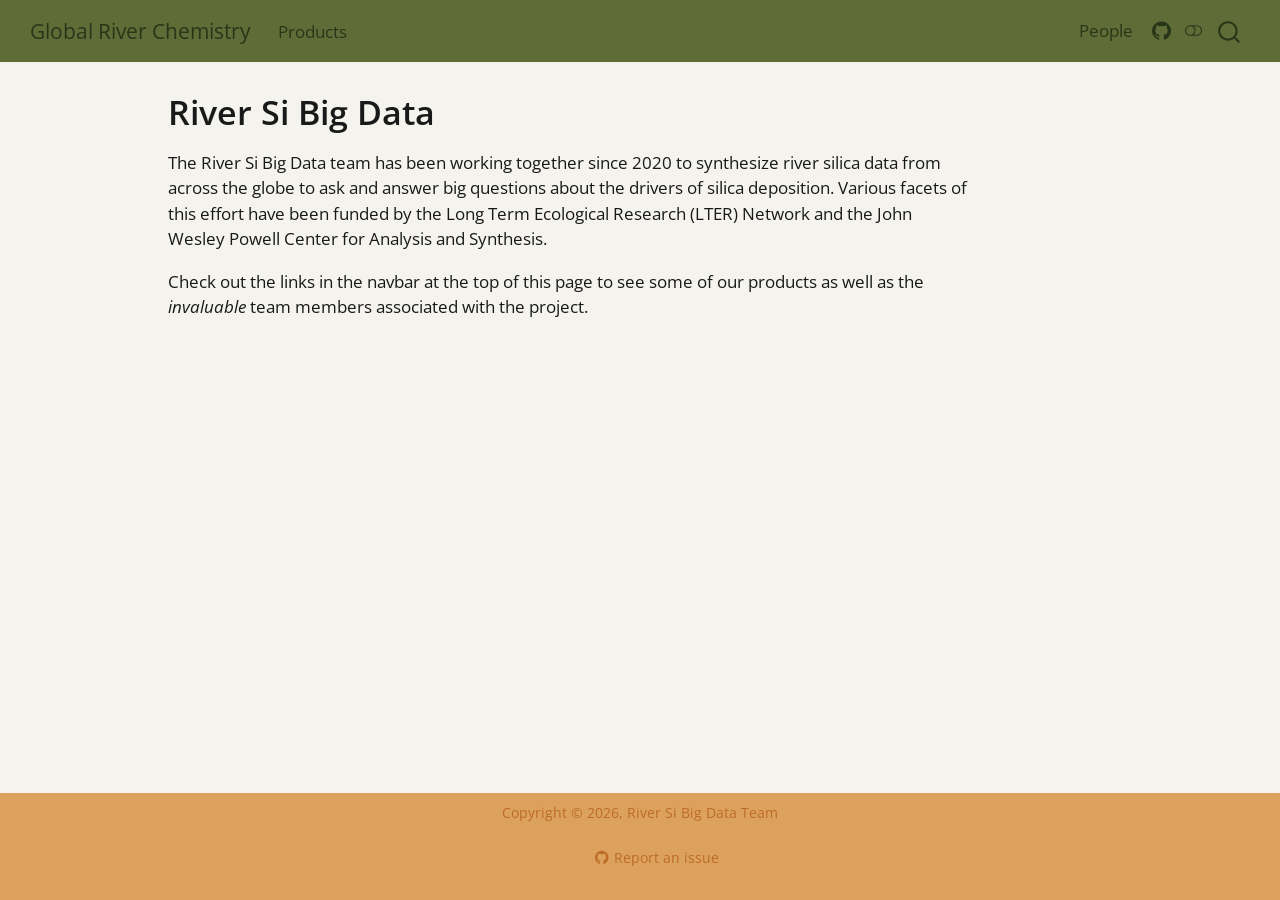
<file: index.html>
<!DOCTYPE html>
<html xmlns="http://www.w3.org/1999/xhtml" lang="en" xml:lang="en"><head>

<meta charset="utf-8">
<meta name="generator" content="quarto-1.9.37">

<meta name="viewport" content="width=device-width, initial-scale=1.0, user-scalable=yes">


<title>River Si Big Data – Global River Chemistry</title>
<style>
/* Default styles provided by pandoc.
** See https://pandoc.org/MANUAL.html#variables-for-html for config info.
*/
code{white-space: pre-wrap;}
span.smallcaps{font-variant: small-caps;}
div.columns{display: flex; gap: min(4vw, 1.5em);}
div.column{flex: auto; overflow-x: auto;}
div.hanging-indent{margin-left: 1.5em; text-indent: -1.5em;}
ul.task-list{list-style: none;}
ul.task-list li input[type="checkbox"] {
  width: 0.8em;
  margin: 0 0.8em 0.2em -1em; /* quarto-specific, see https://github.com/quarto-dev/quarto-cli/issues/4556 */ 
  vertical-align: middle;
}
</style>


<script src="site_libs/quarto-nav/quarto-nav.js"></script>
<script src="site_libs/quarto-nav/headroom.min.js"></script>
<script src="site_libs/clipboard/clipboard.min.js"></script>
<script src="site_libs/quarto-search/autocomplete.umd.js"></script>
<script src="site_libs/quarto-search/fuse.min.js"></script>
<script src="site_libs/quarto-search/quarto-search.js"></script>
<meta name="quarto:offset" content="./">
<script src="site_libs/quarto-html/quarto.js" type="module"></script>
<script src="site_libs/quarto-html/tabsets/tabsets.js" type="module"></script>
<script src="site_libs/quarto-html/popper.min.js"></script>
<script src="site_libs/quarto-html/tippy.umd.min.js"></script>
<script src="site_libs/quarto-html/anchor.min.js"></script>
<link href="site_libs/quarto-html/tippy.css" rel="stylesheet">
<link href="site_libs/quarto-html/quarto-syntax-highlighting-7f8f88aac4f3542376d5c11b86a4c14d.css" rel="stylesheet" class="quarto-color-scheme" id="quarto-text-highlighting-styles">
<link href="site_libs/quarto-html/quarto-syntax-highlighting-dark-d0ae9245876894da5ac7e18953ecc5cc.css" rel="stylesheet" class="quarto-color-scheme quarto-color-alternate" id="quarto-text-highlighting-styles">
<link href="site_libs/quarto-html/quarto-syntax-highlighting-7f8f88aac4f3542376d5c11b86a4c14d.css" rel="stylesheet" class="quarto-color-scheme-extra" id="quarto-text-highlighting-styles">
<script src="site_libs/bootstrap/bootstrap.min.js"></script>
<link href="site_libs/bootstrap/bootstrap-icons.css" rel="stylesheet">
<link href="site_libs/bootstrap/bootstrap-85ab2c8f7de04b84a4ba5e53dad170e4.min.css" rel="stylesheet" append-hash="true" class="quarto-color-scheme" id="quarto-bootstrap" data-mode="light">
<link href="site_libs/bootstrap/bootstrap-dark-94af4f971fe142f5bb0c1eb411748166.min.css" rel="stylesheet" append-hash="true" class="quarto-color-scheme quarto-color-alternate" id="quarto-bootstrap" data-mode="dark">
<link href="site_libs/bootstrap/bootstrap-85ab2c8f7de04b84a4ba5e53dad170e4.min.css" rel="stylesheet" append-hash="true" class="quarto-color-scheme-extra" id="quarto-bootstrap" data-mode="light">
<script id="quarto-search-options" type="application/json">{
  "location": "navbar",
  "copy-button": false,
  "collapse-after": 3,
  "panel-placement": "end",
  "type": "overlay",
  "limit": 50,
  "keyboard-shortcut": [
    "f",
    "/",
    "s"
  ],
  "show-item-context": false,
  "language": {
    "search-no-results-text": "No results",
    "search-matching-documents-text": "matching documents",
    "search-copy-link-title": "Copy link to search",
    "search-hide-matches-text": "Hide additional matches",
    "search-more-match-text": "more match in this document",
    "search-more-matches-text": "more matches in this document",
    "search-clear-button-title": "Clear",
    "search-text-placeholder": "",
    "search-detached-cancel-button-title": "Cancel",
    "search-submit-button-title": "Submit",
    "search-label": "Search"
  }
}</script>


</head>

<body class="nav-fixed quarto-light"><script id="quarto-html-before-body" type="application/javascript">
    const toggleBodyColorMode = (bsSheetEl) => {
      const mode = bsSheetEl.getAttribute("data-mode");
      const bodyEl = window.document.querySelector("body");
      if (mode === "dark") {
        bodyEl.classList.add("quarto-dark");
        bodyEl.classList.remove("quarto-light");
      } else {
        bodyEl.classList.add("quarto-light");
        bodyEl.classList.remove("quarto-dark");
      }
    }
    const toggleBodyColorPrimary = () => {
      const bsSheetEl = window.document.querySelector("link#quarto-bootstrap:not([rel=disabled-stylesheet])");
      if (bsSheetEl) {
        toggleBodyColorMode(bsSheetEl);
      }
    }
    const setColorSchemeToggle = (alternate) => {
      const toggles = window.document.querySelectorAll('.quarto-color-scheme-toggle');
      for (let i=0; i < toggles.length; i++) {
        const toggle = toggles[i];
        if (toggle) {
          if (alternate) {
            toggle.classList.add("alternate");
          } else {
            toggle.classList.remove("alternate");
          }
        }
      }
    };
    const toggleColorMode = (alternate) => {
      // Switch the stylesheets
      const primaryStylesheets = window.document.querySelectorAll('link.quarto-color-scheme:not(.quarto-color-alternate)');
      const alternateStylesheets = window.document.querySelectorAll('link.quarto-color-scheme.quarto-color-alternate');
      manageTransitions('#quarto-margin-sidebar .nav-link', false);
      if (alternate) {
        // note: dark is layered on light, we don't disable primary!
        enableStylesheet(alternateStylesheets);
        for (const sheetNode of alternateStylesheets) {
          if (sheetNode.id === "quarto-bootstrap") {
            toggleBodyColorMode(sheetNode);
          }
        }
      } else {
        disableStylesheet(alternateStylesheets);
        enableStylesheet(primaryStylesheets)
        toggleBodyColorPrimary();
      }
      manageTransitions('#quarto-margin-sidebar .nav-link', true);
      // Switch the toggles
      setColorSchemeToggle(alternate)
      // Hack to workaround the fact that safari doesn't
      // properly recolor the scrollbar when toggling (#1455)
      if (navigator.userAgent.indexOf('Safari') > 0 && navigator.userAgent.indexOf('Chrome') == -1) {
        manageTransitions("body", false);
        window.scrollTo(0, 1);
        setTimeout(() => {
          window.scrollTo(0, 0);
          manageTransitions("body", true);
        }, 40);
      }
    }
    const disableStylesheet = (stylesheets) => {
      for (let i=0; i < stylesheets.length; i++) {
        const stylesheet = stylesheets[i];
        stylesheet.rel = 'disabled-stylesheet';
      }
    }
    const enableStylesheet = (stylesheets) => {
      for (let i=0; i < stylesheets.length; i++) {
        const stylesheet = stylesheets[i];
        if(stylesheet.rel !== 'stylesheet') { // for Chrome, which will still FOUC without this check
          stylesheet.rel = 'stylesheet';
        }
      }
    }
    const manageTransitions = (selector, allowTransitions) => {
      const els = window.document.querySelectorAll(selector);
      for (let i=0; i < els.length; i++) {
        const el = els[i];
        if (allowTransitions) {
          el.classList.remove('notransition');
        } else {
          el.classList.add('notransition');
        }
      }
    }
    const isFileUrl = () => {
      return window.location.protocol === 'file:';
    }
    const hasAlternateSentinel = () => {
      let styleSentinel = getColorSchemeSentinel();
      if (styleSentinel !== null) {
        return styleSentinel === "alternate";
      } else {
        return false;
      }
    }
    const setStyleSentinel = (alternate) => {
      const value = alternate ? "alternate" : "default";
      if (!isFileUrl()) {
        window.localStorage.setItem("quarto-color-scheme", value);
      } else {
        localAlternateSentinel = value;
      }
    }
    const getColorSchemeSentinel = () => {
      if (!isFileUrl()) {
        const storageValue = window.localStorage.getItem("quarto-color-scheme");
        return storageValue != null ? storageValue : localAlternateSentinel;
      } else {
        return localAlternateSentinel;
      }
    }
    const toggleGiscusIfUsed = (isAlternate, darkModeDefault) => {
      const baseTheme = document.querySelector('#giscus-base-theme')?.value ?? 'light';
      const alternateTheme = document.querySelector('#giscus-alt-theme')?.value ?? 'dark';
      let newTheme = '';
      if(authorPrefersDark) {
        newTheme = isAlternate ? baseTheme : alternateTheme;
      } else {
        newTheme = isAlternate ? alternateTheme : baseTheme;
      }
      const changeGiscusTheme = () => {
        // From: https://github.com/giscus/giscus/issues/336
        const sendMessage = (message) => {
          const iframe = document.querySelector('iframe.giscus-frame');
          if (!iframe) return;
          iframe.contentWindow.postMessage({ giscus: message }, 'https://giscus.app');
        }
        sendMessage({
          setConfig: {
            theme: newTheme
          }
        });
      }
      const isGiscussLoaded = window.document.querySelector('iframe.giscus-frame') !== null;
      if (isGiscussLoaded) {
        changeGiscusTheme();
      }
    };
    const authorPrefersDark = false;
    const darkModeDefault = authorPrefersDark;
      document.querySelector('link#quarto-text-highlighting-styles.quarto-color-scheme-extra').rel = 'disabled-stylesheet';
      document.querySelector('link#quarto-bootstrap.quarto-color-scheme-extra').rel = 'disabled-stylesheet';
    let localAlternateSentinel = darkModeDefault ? 'alternate' : 'default';
    // Dark / light mode switch
    window.quartoToggleColorScheme = () => {
      // Read the current dark / light value
      let toAlternate = !hasAlternateSentinel();
      toggleColorMode(toAlternate);
      setStyleSentinel(toAlternate);
      toggleGiscusIfUsed(toAlternate, darkModeDefault);
      window.dispatchEvent(new Event('resize'));
    };
    // Switch to dark mode if need be
    if (hasAlternateSentinel()) {
      toggleColorMode(true);
    } else {
      toggleColorMode(false);
    }
  </script>

<div id="quarto-search-results"></div>
  <header id="quarto-header" class="headroom fixed-top">
    <nav class="navbar navbar-expand-lg " data-bs-theme="dark">
      <div class="navbar-container container-fluid">
      <div class="navbar-brand-container mx-auto">
    <a class="navbar-brand" href="./index.html">
    <span class="navbar-title">Global River Chemistry</span>
    </a>
  </div>
            <div id="quarto-search" class="" title="Search"></div>
          <button class="navbar-toggler" type="button" data-bs-toggle="collapse" data-bs-target="#navbarCollapse" aria-controls="navbarCollapse" role="menu" aria-expanded="false" aria-label="Toggle navigation" onclick="if (window.quartoToggleHeadroom) { window.quartoToggleHeadroom(); }">
  <span class="navbar-toggler-icon"></span>
</button>
          <div class="collapse navbar-collapse" id="navbarCollapse">
            <ul class="navbar-nav navbar-nav-scroll me-auto">
  <li class="nav-item">
    <a class="nav-link" href="./products.html"> 
<span class="menu-text">Products</span></a>
  </li>  
</ul>
            <ul class="navbar-nav navbar-nav-scroll ms-auto">
  <li class="nav-item">
    <a class="nav-link" href="./people.html"> 
<span class="menu-text">People</span></a>
  </li>  
  <li class="nav-item compact">
    <a class="nav-link" href="https://github.com/global-river-chem/global-river-chem.github.io"> <i class="bi bi-github" role="img">
</i> 
<span class="menu-text"></span></a>
  </li>  
</ul>
          </div> <!-- /navcollapse -->
            <div class="quarto-navbar-tools">
  <a href="" class="quarto-color-scheme-toggle quarto-navigation-tool  px-1" onclick="window.quartoToggleColorScheme(); return false;" title="Toggle dark mode"><i class="bi"></i></a>
</div>
      </div> <!-- /container-fluid -->
    </nav>
</header>
<!-- content -->
<div id="quarto-content" class="quarto-container page-columns page-rows-contents page-layout-article page-navbar">
<!-- sidebar -->
<!-- margin-sidebar -->
    <div id="quarto-margin-sidebar" class="sidebar margin-sidebar zindex-bottom">
        
    </div>
<!-- main -->
<main class="content" id="quarto-document-content">


<header id="title-block-header" class="quarto-title-block default">
<div class="quarto-title">
<h1 class="title">River Si Big Data</h1>
</div>



<div class="quarto-title-meta">

    
  
    
  </div>
  


</header>


<p>The River Si Big Data team has been working together since 2020 to synthesize river silica data from across the globe to ask and answer big questions about the drivers of silica deposition. Various facets of this effort have been funded by the Long Term Ecological Research (LTER) Network and the John Wesley Powell Center for Analysis and Synthesis.</p>
<p>Check out the links in the navbar at the top of this page to see some of our products as well as the <em>invaluable</em> team members associated with the project.</p>



</main> <!-- /main -->
<script id="quarto-html-after-body" type="application/javascript">
  window.document.addEventListener("DOMContentLoaded", function (event) {
    // Ensure there is a toggle, if there isn't float one in the top right
    if (window.document.querySelector('.quarto-color-scheme-toggle') === null) {
      const a = window.document.createElement('a');
      a.classList.add('top-right');
      a.classList.add('quarto-color-scheme-toggle');
      a.href = "";
      a.onclick = function() { try { window.quartoToggleColorScheme(); } catch {} return false; };
      const i = window.document.createElement("i");
      i.classList.add('bi');
      a.appendChild(i);
      window.document.body.appendChild(a);
    }
    setColorSchemeToggle(hasAlternateSentinel())
    const icon = "";
    const anchorJS = new window.AnchorJS();
    anchorJS.options = {
      placement: 'right',
      icon: icon
    };
    anchorJS.add('.anchored');
    const isCodeAnnotation = (el) => {
      for (const clz of el.classList) {
        if (clz.startsWith('code-annotation-')) {                     
          return true;
        }
      }
      return false;
    }
    const onCopySuccess = function(e) {
      // button target
      const button = e.trigger;
      // don't keep focus
      button.blur();
      // flash "checked"
      button.classList.add('code-copy-button-checked');
      var currentTitle = button.getAttribute("title");
      button.setAttribute("title", "Copied!");
      let tooltip;
      if (window.bootstrap) {
        button.setAttribute("data-bs-toggle", "tooltip");
        button.setAttribute("data-bs-placement", "left");
        button.setAttribute("data-bs-title", "Copied!");
        tooltip = new bootstrap.Tooltip(button, 
          { trigger: "manual", 
            customClass: "code-copy-button-tooltip",
            offset: [0, -8]});
        tooltip.show();    
      }
      setTimeout(function() {
        if (tooltip) {
          tooltip.hide();
          button.removeAttribute("data-bs-title");
          button.removeAttribute("data-bs-toggle");
          button.removeAttribute("data-bs-placement");
        }
        button.setAttribute("title", currentTitle);
        button.classList.remove('code-copy-button-checked');
      }, 1000);
      // clear code selection
      e.clearSelection();
    }
    const getTextToCopy = function(trigger) {
      const outerScaffold = trigger.parentElement.cloneNode(true);
      const codeEl = outerScaffold.querySelector('code');
      for (const childEl of codeEl.children) {
        if (isCodeAnnotation(childEl)) {
          childEl.remove();
        }
      }
      return codeEl.innerText;
    }
    const clipboard = new window.ClipboardJS('.code-copy-button:not([data-in-quarto-modal])', {
      text: getTextToCopy
    });
    clipboard.on('success', onCopySuccess);
    if (window.document.getElementById('quarto-embedded-source-code-modal')) {
      const clipboardModal = new window.ClipboardJS('.code-copy-button[data-in-quarto-modal]', {
        text: getTextToCopy,
        container: window.document.getElementById('quarto-embedded-source-code-modal')
      });
      clipboardModal.on('success', onCopySuccess);
    }
      var localhostRegex = new RegExp(/^(?:http|https):\/\/localhost\:?[0-9]*\//);
      var mailtoRegex = new RegExp(/^mailto:/);
        var filterRegex = new RegExp("https:\/\/global-river-chem\.github\.io\/");
      var isInternal = (href) => {
          return filterRegex.test(href) || localhostRegex.test(href) || mailtoRegex.test(href);
      }
      // Inspect non-navigation links and adorn them if external
     var links = window.document.querySelectorAll('a[href]:not(.nav-link):not(.navbar-brand):not(.toc-action):not(.sidebar-link):not(.sidebar-item-toggle):not(.pagination-link):not(.no-external):not([aria-hidden]):not(.dropdown-item):not(.quarto-navigation-tool):not(.about-link)');
      for (var i=0; i<links.length; i++) {
        const link = links[i];
        if (!isInternal(link.href)) {
          // undo the damage that might have been done by quarto-nav.js in the case of
          // links that we want to consider external
          if (link.dataset.originalHref !== undefined) {
            link.href = link.dataset.originalHref;
          }
            // target, if specified
            link.setAttribute("target", "_blank");
            if (link.getAttribute("rel") === null) {
              link.setAttribute("rel", "noopener");
            }
        }
      }
    function tippyHover(el, contentFn, onTriggerFn, onUntriggerFn) {
      const config = {
        allowHTML: true,
        maxWidth: 500,
        delay: 100,
        arrow: false,
        appendTo: function(el) {
            return el.parentElement;
        },
        interactive: true,
        interactiveBorder: 10,
        theme: 'quarto',
        placement: 'bottom-start',
      };
      if (contentFn) {
        config.content = contentFn;
      }
      if (onTriggerFn) {
        config.onTrigger = onTriggerFn;
      }
      if (onUntriggerFn) {
        config.onUntrigger = onUntriggerFn;
      }
      window.tippy(el, config); 
    }
    const noterefs = window.document.querySelectorAll('a[role="doc-noteref"]');
    for (var i=0; i<noterefs.length; i++) {
      const ref = noterefs[i];
      tippyHover(ref, function() {
        // use id or data attribute instead here
        let href = ref.getAttribute('data-footnote-href') || ref.getAttribute('href');
        try { href = new URL(href).hash; } catch {}
        const id = href.replace(/^#\/?/, "");
        const note = window.document.getElementById(id);
        if (note) {
          return note.innerHTML;
        } else {
          return "";
        }
      });
    }
    const xrefs = window.document.querySelectorAll('a.quarto-xref');
    const processXRef = (id, note) => {
      // Strip column container classes
      const stripColumnClz = (el) => {
        el.classList.remove("page-full", "page-columns");
        if (el.children) {
          for (const child of el.children) {
            stripColumnClz(child);
          }
        }
      }
      stripColumnClz(note)
      if (id === null || id.startsWith('sec-')) {
        // Special case sections, only their first couple elements
        const container = document.createElement("div");
        if (note.children && note.children.length > 2) {
          container.appendChild(note.children[0].cloneNode(true));
          for (let i = 1; i < note.children.length; i++) {
            const child = note.children[i];
            if (child.tagName === "P" && child.innerText === "") {
              continue;
            } else {
              container.appendChild(child.cloneNode(true));
              break;
            }
          }
          if (window.Quarto?.typesetMath) {
            window.Quarto.typesetMath(container);
          }
          return container.innerHTML
        } else {
          if (window.Quarto?.typesetMath) {
            window.Quarto.typesetMath(note);
          }
          return note.innerHTML;
        }
      } else {
        // Remove any anchor links if they are present
        const anchorLink = note.querySelector('a.anchorjs-link');
        if (anchorLink) {
          anchorLink.remove();
        }
        if (window.Quarto?.typesetMath) {
          window.Quarto.typesetMath(note);
        }
        if (note.classList.contains("callout")) {
          return note.outerHTML;
        } else {
          return note.innerHTML;
        }
      }
    }
    for (var i=0; i<xrefs.length; i++) {
      const xref = xrefs[i];
      tippyHover(xref, undefined, function(instance) {
        instance.disable();
        let url = xref.getAttribute('href');
        let hash = undefined; 
        if (url.startsWith('#')) {
          hash = url;
        } else {
          try { hash = new URL(url).hash; } catch {}
        }
        if (hash) {
          const id = hash.replace(/^#\/?/, "");
          const note = window.document.getElementById(id);
          if (note !== null) {
            try {
              const html = processXRef(id, note.cloneNode(true));
              instance.setContent(html);
            } finally {
              instance.enable();
              instance.show();
            }
          } else {
            // See if we can fetch this
            fetch(url.split('#')[0])
            .then(res => res.text())
            .then(html => {
              const parser = new DOMParser();
              const htmlDoc = parser.parseFromString(html, "text/html");
              const note = htmlDoc.getElementById(id);
              if (note !== null) {
                const html = processXRef(id, note);
                instance.setContent(html);
              } 
            }).finally(() => {
              instance.enable();
              instance.show();
            });
          }
        } else {
          // See if we can fetch a full url (with no hash to target)
          // This is a special case and we should probably do some content thinning / targeting
          fetch(url)
          .then(res => res.text())
          .then(html => {
            const parser = new DOMParser();
            const htmlDoc = parser.parseFromString(html, "text/html");
            const note = htmlDoc.querySelector('main.content');
            if (note !== null) {
              // This should only happen for chapter cross references
              // (since there is no id in the URL)
              // remove the first header
              if (note.children.length > 0 && note.children[0].tagName === "HEADER") {
                note.children[0].remove();
              }
              const html = processXRef(null, note);
              instance.setContent(html);
            } 
          }).finally(() => {
            instance.enable();
            instance.show();
          });
        }
      }, function(instance) {
      });
    }
        let selectedAnnoteEl;
        const selectorForAnnotation = ( cell, annotation) => {
          let cellAttr = 'data-code-cell="' + cell + '"';
          let lineAttr = 'data-code-annotation="' +  annotation + '"';
          const selector = 'span[' + cellAttr + '][' + lineAttr + ']';
          return selector;
        }
        const selectCodeLines = (annoteEl) => {
          const doc = window.document;
          const targetCell = annoteEl.getAttribute("data-target-cell");
          const targetAnnotation = annoteEl.getAttribute("data-target-annotation");
          const annoteSpan = window.document.querySelector(selectorForAnnotation(targetCell, targetAnnotation));
          const lines = annoteSpan.getAttribute("data-code-lines").split(",");
          const lineIds = lines.map((line) => {
            return targetCell + "-" + line;
          })
          let top = null;
          let height = null;
          let parent = null;
          if (lineIds.length > 0) {
              //compute the position of the single el (top and bottom and make a div)
              const el = window.document.getElementById(lineIds[0]);
              top = el.offsetTop;
              height = el.offsetHeight;
              parent = el.parentElement.parentElement;
            if (lineIds.length > 1) {
              const lastEl = window.document.getElementById(lineIds[lineIds.length - 1]);
              const bottom = lastEl.offsetTop + lastEl.offsetHeight;
              height = bottom - top;
            }
            if (top !== null && height !== null && parent !== null) {
              // cook up a div (if necessary) and position it 
              let div = window.document.getElementById("code-annotation-line-highlight");
              if (div === null) {
                div = window.document.createElement("div");
                div.setAttribute("id", "code-annotation-line-highlight");
                div.style.position = 'absolute';
                parent.appendChild(div);
              }
              div.style.top = top - 2 + "px";
              div.style.height = height + 4 + "px";
              div.style.left = 0;
              let gutterDiv = window.document.getElementById("code-annotation-line-highlight-gutter");
              if (gutterDiv === null) {
                gutterDiv = window.document.createElement("div");
                gutterDiv.setAttribute("id", "code-annotation-line-highlight-gutter");
                gutterDiv.style.position = 'absolute';
                const codeCell = window.document.getElementById(targetCell);
                const gutter = codeCell.querySelector('.code-annotation-gutter');
                gutter.appendChild(gutterDiv);
              }
              gutterDiv.style.top = top - 2 + "px";
              gutterDiv.style.height = height + 4 + "px";
            }
            selectedAnnoteEl = annoteEl;
          }
        };
        const unselectCodeLines = () => {
          const elementsIds = ["code-annotation-line-highlight", "code-annotation-line-highlight-gutter"];
          elementsIds.forEach((elId) => {
            const div = window.document.getElementById(elId);
            if (div) {
              div.remove();
            }
          });
          selectedAnnoteEl = undefined;
        };
          // Handle positioning of the toggle
      window.addEventListener(
        "resize",
        throttle(() => {
          elRect = undefined;
          if (selectedAnnoteEl) {
            selectCodeLines(selectedAnnoteEl);
          }
        }, 10)
      );
      function throttle(fn, ms) {
      let throttle = false;
      let timer;
        return (...args) => {
          if(!throttle) { // first call gets through
              fn.apply(this, args);
              throttle = true;
          } else { // all the others get throttled
              if(timer) clearTimeout(timer); // cancel #2
              timer = setTimeout(() => {
                fn.apply(this, args);
                timer = throttle = false;
              }, ms);
          }
        };
      }
        // Attach click handler to the DT
        const annoteDls = window.document.querySelectorAll('dt[data-target-cell]');
        for (const annoteDlNode of annoteDls) {
          annoteDlNode.addEventListener('click', (event) => {
            const clickedEl = event.target;
            if (clickedEl !== selectedAnnoteEl) {
              unselectCodeLines();
              const activeEl = window.document.querySelector('dt[data-target-cell].code-annotation-active');
              if (activeEl) {
                activeEl.classList.remove('code-annotation-active');
              }
              selectCodeLines(clickedEl);
              clickedEl.classList.add('code-annotation-active');
            } else {
              // Unselect the line
              unselectCodeLines();
              clickedEl.classList.remove('code-annotation-active');
            }
          });
        }
    const findCites = (el) => {
      const parentEl = el.parentElement;
      if (parentEl) {
        const cites = parentEl.dataset.cites;
        if (cites) {
          return {
            el,
            cites: cites.split(' ')
          };
        } else {
          return findCites(el.parentElement)
        }
      } else {
        return undefined;
      }
    };
    var bibliorefs = window.document.querySelectorAll('a[role="doc-biblioref"]');
    for (var i=0; i<bibliorefs.length; i++) {
      const ref = bibliorefs[i];
      const citeInfo = findCites(ref);
      if (citeInfo) {
        tippyHover(citeInfo.el, function() {
          var popup = window.document.createElement('div');
          citeInfo.cites.forEach(function(cite) {
            var citeDiv = window.document.createElement('div');
            citeDiv.classList.add('hanging-indent');
            citeDiv.classList.add('csl-entry');
            var biblioDiv = window.document.getElementById('ref-' + cite);
            if (biblioDiv) {
              citeDiv.innerHTML = biblioDiv.innerHTML;
            }
            popup.appendChild(citeDiv);
          });
          return popup.innerHTML;
        });
      }
    }
  });
  </script>
</div> <!-- /content -->
<footer class="footer">
  <div class="nav-footer">
    <div class="nav-footer-left">
      &nbsp;
    </div>   
    <div class="nav-footer-center">
<p>Copyright © 2026, River Si Big Data Team</p>
<div class="toc-actions"><ul><li><a href="https://github.com/global-river-chem/global-river-chem.github.io/issues/new" class="toc-action"><i class="bi bi-github"></i>Report an issue</a></li></ul></div></div>
    <div class="nav-footer-right">
      &nbsp;
    </div>
  </div>
</footer>




</body></html>
</file>
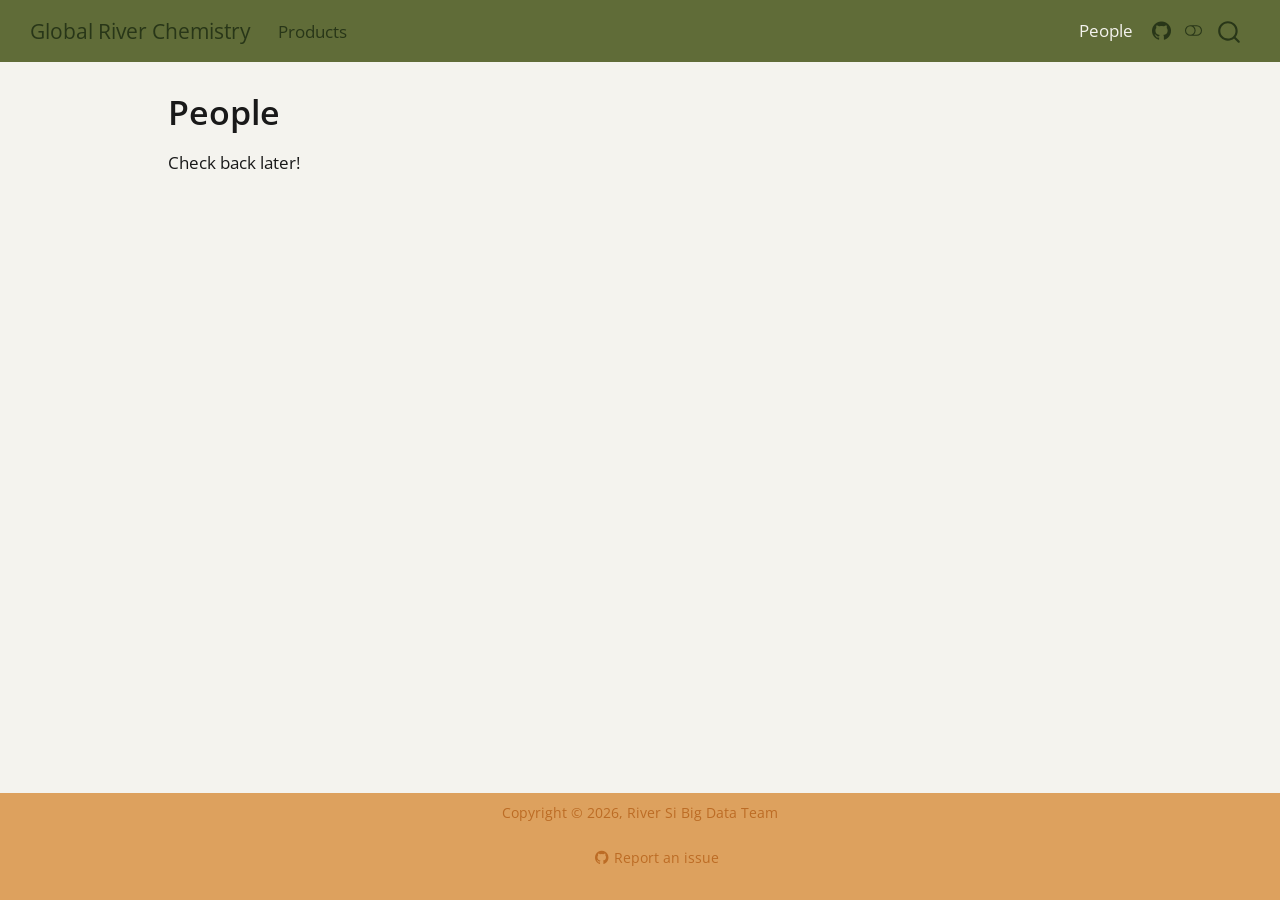
<file: people.html>
<!DOCTYPE html>
<html xmlns="http://www.w3.org/1999/xhtml" lang="en" xml:lang="en"><head>

<meta charset="utf-8">
<meta name="generator" content="quarto-1.9.37">

<meta name="viewport" content="width=device-width, initial-scale=1.0, user-scalable=yes">


<title>People – Global River Chemistry</title>
<style>
/* Default styles provided by pandoc.
** See https://pandoc.org/MANUAL.html#variables-for-html for config info.
*/
code{white-space: pre-wrap;}
span.smallcaps{font-variant: small-caps;}
div.columns{display: flex; gap: min(4vw, 1.5em);}
div.column{flex: auto; overflow-x: auto;}
div.hanging-indent{margin-left: 1.5em; text-indent: -1.5em;}
ul.task-list{list-style: none;}
ul.task-list li input[type="checkbox"] {
  width: 0.8em;
  margin: 0 0.8em 0.2em -1em; /* quarto-specific, see https://github.com/quarto-dev/quarto-cli/issues/4556 */ 
  vertical-align: middle;
}
</style>


<script src="site_libs/quarto-nav/quarto-nav.js"></script>
<script src="site_libs/quarto-nav/headroom.min.js"></script>
<script src="site_libs/clipboard/clipboard.min.js"></script>
<script src="site_libs/quarto-search/autocomplete.umd.js"></script>
<script src="site_libs/quarto-search/fuse.min.js"></script>
<script src="site_libs/quarto-search/quarto-search.js"></script>
<meta name="quarto:offset" content="./">
<script src="site_libs/quarto-html/quarto.js" type="module"></script>
<script src="site_libs/quarto-html/tabsets/tabsets.js" type="module"></script>
<script src="site_libs/quarto-html/popper.min.js"></script>
<script src="site_libs/quarto-html/tippy.umd.min.js"></script>
<script src="site_libs/quarto-html/anchor.min.js"></script>
<link href="site_libs/quarto-html/tippy.css" rel="stylesheet">
<link href="site_libs/quarto-html/quarto-syntax-highlighting-7f8f88aac4f3542376d5c11b86a4c14d.css" rel="stylesheet" class="quarto-color-scheme" id="quarto-text-highlighting-styles">
<link href="site_libs/quarto-html/quarto-syntax-highlighting-dark-d0ae9245876894da5ac7e18953ecc5cc.css" rel="stylesheet" class="quarto-color-scheme quarto-color-alternate" id="quarto-text-highlighting-styles">
<link href="site_libs/quarto-html/quarto-syntax-highlighting-7f8f88aac4f3542376d5c11b86a4c14d.css" rel="stylesheet" class="quarto-color-scheme-extra" id="quarto-text-highlighting-styles">
<script src="site_libs/bootstrap/bootstrap.min.js"></script>
<link href="site_libs/bootstrap/bootstrap-icons.css" rel="stylesheet">
<link href="site_libs/bootstrap/bootstrap-85ab2c8f7de04b84a4ba5e53dad170e4.min.css" rel="stylesheet" append-hash="true" class="quarto-color-scheme" id="quarto-bootstrap" data-mode="light">
<link href="site_libs/bootstrap/bootstrap-dark-94af4f971fe142f5bb0c1eb411748166.min.css" rel="stylesheet" append-hash="true" class="quarto-color-scheme quarto-color-alternate" id="quarto-bootstrap" data-mode="dark">
<link href="site_libs/bootstrap/bootstrap-85ab2c8f7de04b84a4ba5e53dad170e4.min.css" rel="stylesheet" append-hash="true" class="quarto-color-scheme-extra" id="quarto-bootstrap" data-mode="light">
<script id="quarto-search-options" type="application/json">{
  "location": "navbar",
  "copy-button": false,
  "collapse-after": 3,
  "panel-placement": "end",
  "type": "overlay",
  "limit": 50,
  "keyboard-shortcut": [
    "f",
    "/",
    "s"
  ],
  "show-item-context": false,
  "language": {
    "search-no-results-text": "No results",
    "search-matching-documents-text": "matching documents",
    "search-copy-link-title": "Copy link to search",
    "search-hide-matches-text": "Hide additional matches",
    "search-more-match-text": "more match in this document",
    "search-more-matches-text": "more matches in this document",
    "search-clear-button-title": "Clear",
    "search-text-placeholder": "",
    "search-detached-cancel-button-title": "Cancel",
    "search-submit-button-title": "Submit",
    "search-label": "Search"
  }
}</script>


</head>

<body class="nav-fixed quarto-light"><script id="quarto-html-before-body" type="application/javascript">
    const toggleBodyColorMode = (bsSheetEl) => {
      const mode = bsSheetEl.getAttribute("data-mode");
      const bodyEl = window.document.querySelector("body");
      if (mode === "dark") {
        bodyEl.classList.add("quarto-dark");
        bodyEl.classList.remove("quarto-light");
      } else {
        bodyEl.classList.add("quarto-light");
        bodyEl.classList.remove("quarto-dark");
      }
    }
    const toggleBodyColorPrimary = () => {
      const bsSheetEl = window.document.querySelector("link#quarto-bootstrap:not([rel=disabled-stylesheet])");
      if (bsSheetEl) {
        toggleBodyColorMode(bsSheetEl);
      }
    }
    const setColorSchemeToggle = (alternate) => {
      const toggles = window.document.querySelectorAll('.quarto-color-scheme-toggle');
      for (let i=0; i < toggles.length; i++) {
        const toggle = toggles[i];
        if (toggle) {
          if (alternate) {
            toggle.classList.add("alternate");
          } else {
            toggle.classList.remove("alternate");
          }
        }
      }
    };
    const toggleColorMode = (alternate) => {
      // Switch the stylesheets
      const primaryStylesheets = window.document.querySelectorAll('link.quarto-color-scheme:not(.quarto-color-alternate)');
      const alternateStylesheets = window.document.querySelectorAll('link.quarto-color-scheme.quarto-color-alternate');
      manageTransitions('#quarto-margin-sidebar .nav-link', false);
      if (alternate) {
        // note: dark is layered on light, we don't disable primary!
        enableStylesheet(alternateStylesheets);
        for (const sheetNode of alternateStylesheets) {
          if (sheetNode.id === "quarto-bootstrap") {
            toggleBodyColorMode(sheetNode);
          }
        }
      } else {
        disableStylesheet(alternateStylesheets);
        enableStylesheet(primaryStylesheets)
        toggleBodyColorPrimary();
      }
      manageTransitions('#quarto-margin-sidebar .nav-link', true);
      // Switch the toggles
      setColorSchemeToggle(alternate)
      // Hack to workaround the fact that safari doesn't
      // properly recolor the scrollbar when toggling (#1455)
      if (navigator.userAgent.indexOf('Safari') > 0 && navigator.userAgent.indexOf('Chrome') == -1) {
        manageTransitions("body", false);
        window.scrollTo(0, 1);
        setTimeout(() => {
          window.scrollTo(0, 0);
          manageTransitions("body", true);
        }, 40);
      }
    }
    const disableStylesheet = (stylesheets) => {
      for (let i=0; i < stylesheets.length; i++) {
        const stylesheet = stylesheets[i];
        stylesheet.rel = 'disabled-stylesheet';
      }
    }
    const enableStylesheet = (stylesheets) => {
      for (let i=0; i < stylesheets.length; i++) {
        const stylesheet = stylesheets[i];
        if(stylesheet.rel !== 'stylesheet') { // for Chrome, which will still FOUC without this check
          stylesheet.rel = 'stylesheet';
        }
      }
    }
    const manageTransitions = (selector, allowTransitions) => {
      const els = window.document.querySelectorAll(selector);
      for (let i=0; i < els.length; i++) {
        const el = els[i];
        if (allowTransitions) {
          el.classList.remove('notransition');
        } else {
          el.classList.add('notransition');
        }
      }
    }
    const isFileUrl = () => {
      return window.location.protocol === 'file:';
    }
    const hasAlternateSentinel = () => {
      let styleSentinel = getColorSchemeSentinel();
      if (styleSentinel !== null) {
        return styleSentinel === "alternate";
      } else {
        return false;
      }
    }
    const setStyleSentinel = (alternate) => {
      const value = alternate ? "alternate" : "default";
      if (!isFileUrl()) {
        window.localStorage.setItem("quarto-color-scheme", value);
      } else {
        localAlternateSentinel = value;
      }
    }
    const getColorSchemeSentinel = () => {
      if (!isFileUrl()) {
        const storageValue = window.localStorage.getItem("quarto-color-scheme");
        return storageValue != null ? storageValue : localAlternateSentinel;
      } else {
        return localAlternateSentinel;
      }
    }
    const toggleGiscusIfUsed = (isAlternate, darkModeDefault) => {
      const baseTheme = document.querySelector('#giscus-base-theme')?.value ?? 'light';
      const alternateTheme = document.querySelector('#giscus-alt-theme')?.value ?? 'dark';
      let newTheme = '';
      if(authorPrefersDark) {
        newTheme = isAlternate ? baseTheme : alternateTheme;
      } else {
        newTheme = isAlternate ? alternateTheme : baseTheme;
      }
      const changeGiscusTheme = () => {
        // From: https://github.com/giscus/giscus/issues/336
        const sendMessage = (message) => {
          const iframe = document.querySelector('iframe.giscus-frame');
          if (!iframe) return;
          iframe.contentWindow.postMessage({ giscus: message }, 'https://giscus.app');
        }
        sendMessage({
          setConfig: {
            theme: newTheme
          }
        });
      }
      const isGiscussLoaded = window.document.querySelector('iframe.giscus-frame') !== null;
      if (isGiscussLoaded) {
        changeGiscusTheme();
      }
    };
    const authorPrefersDark = false;
    const darkModeDefault = authorPrefersDark;
      document.querySelector('link#quarto-text-highlighting-styles.quarto-color-scheme-extra').rel = 'disabled-stylesheet';
      document.querySelector('link#quarto-bootstrap.quarto-color-scheme-extra').rel = 'disabled-stylesheet';
    let localAlternateSentinel = darkModeDefault ? 'alternate' : 'default';
    // Dark / light mode switch
    window.quartoToggleColorScheme = () => {
      // Read the current dark / light value
      let toAlternate = !hasAlternateSentinel();
      toggleColorMode(toAlternate);
      setStyleSentinel(toAlternate);
      toggleGiscusIfUsed(toAlternate, darkModeDefault);
      window.dispatchEvent(new Event('resize'));
    };
    // Switch to dark mode if need be
    if (hasAlternateSentinel()) {
      toggleColorMode(true);
    } else {
      toggleColorMode(false);
    }
  </script>

<div id="quarto-search-results"></div>
  <header id="quarto-header" class="headroom fixed-top">
    <nav class="navbar navbar-expand-lg " data-bs-theme="dark">
      <div class="navbar-container container-fluid">
      <div class="navbar-brand-container mx-auto">
    <a class="navbar-brand" href="./index.html">
    <span class="navbar-title">Global River Chemistry</span>
    </a>
  </div>
            <div id="quarto-search" class="" title="Search"></div>
          <button class="navbar-toggler" type="button" data-bs-toggle="collapse" data-bs-target="#navbarCollapse" aria-controls="navbarCollapse" role="menu" aria-expanded="false" aria-label="Toggle navigation" onclick="if (window.quartoToggleHeadroom) { window.quartoToggleHeadroom(); }">
  <span class="navbar-toggler-icon"></span>
</button>
          <div class="collapse navbar-collapse" id="navbarCollapse">
            <ul class="navbar-nav navbar-nav-scroll me-auto">
  <li class="nav-item">
    <a class="nav-link" href="./products.html"> 
<span class="menu-text">Products</span></a>
  </li>  
</ul>
            <ul class="navbar-nav navbar-nav-scroll ms-auto">
  <li class="nav-item">
    <a class="nav-link active" href="./people.html" aria-current="page"> 
<span class="menu-text">People</span></a>
  </li>  
  <li class="nav-item compact">
    <a class="nav-link" href="https://github.com/global-river-chem/global-river-chem.github.io"> <i class="bi bi-github" role="img">
</i> 
<span class="menu-text"></span></a>
  </li>  
</ul>
          </div> <!-- /navcollapse -->
            <div class="quarto-navbar-tools">
  <a href="" class="quarto-color-scheme-toggle quarto-navigation-tool  px-1" onclick="window.quartoToggleColorScheme(); return false;" title="Toggle dark mode"><i class="bi"></i></a>
</div>
      </div> <!-- /container-fluid -->
    </nav>
</header>
<!-- content -->
<div id="quarto-content" class="quarto-container page-columns page-rows-contents page-layout-article page-navbar">
<!-- sidebar -->
<!-- margin-sidebar -->
    <div id="quarto-margin-sidebar" class="sidebar margin-sidebar zindex-bottom">
        
    </div>
<!-- main -->
<main class="content" id="quarto-document-content">


<header id="title-block-header" class="quarto-title-block default">
<div class="quarto-title">
<h1 class="title">People</h1>
</div>



<div class="quarto-title-meta">

    
  
    
  </div>
  


</header>


<p>Check back later!</p>



</main> <!-- /main -->
<script id="quarto-html-after-body" type="application/javascript">
  window.document.addEventListener("DOMContentLoaded", function (event) {
    // Ensure there is a toggle, if there isn't float one in the top right
    if (window.document.querySelector('.quarto-color-scheme-toggle') === null) {
      const a = window.document.createElement('a');
      a.classList.add('top-right');
      a.classList.add('quarto-color-scheme-toggle');
      a.href = "";
      a.onclick = function() { try { window.quartoToggleColorScheme(); } catch {} return false; };
      const i = window.document.createElement("i");
      i.classList.add('bi');
      a.appendChild(i);
      window.document.body.appendChild(a);
    }
    setColorSchemeToggle(hasAlternateSentinel())
    const icon = "";
    const anchorJS = new window.AnchorJS();
    anchorJS.options = {
      placement: 'right',
      icon: icon
    };
    anchorJS.add('.anchored');
    const isCodeAnnotation = (el) => {
      for (const clz of el.classList) {
        if (clz.startsWith('code-annotation-')) {                     
          return true;
        }
      }
      return false;
    }
    const onCopySuccess = function(e) {
      // button target
      const button = e.trigger;
      // don't keep focus
      button.blur();
      // flash "checked"
      button.classList.add('code-copy-button-checked');
      var currentTitle = button.getAttribute("title");
      button.setAttribute("title", "Copied!");
      let tooltip;
      if (window.bootstrap) {
        button.setAttribute("data-bs-toggle", "tooltip");
        button.setAttribute("data-bs-placement", "left");
        button.setAttribute("data-bs-title", "Copied!");
        tooltip = new bootstrap.Tooltip(button, 
          { trigger: "manual", 
            customClass: "code-copy-button-tooltip",
            offset: [0, -8]});
        tooltip.show();    
      }
      setTimeout(function() {
        if (tooltip) {
          tooltip.hide();
          button.removeAttribute("data-bs-title");
          button.removeAttribute("data-bs-toggle");
          button.removeAttribute("data-bs-placement");
        }
        button.setAttribute("title", currentTitle);
        button.classList.remove('code-copy-button-checked');
      }, 1000);
      // clear code selection
      e.clearSelection();
    }
    const getTextToCopy = function(trigger) {
      const outerScaffold = trigger.parentElement.cloneNode(true);
      const codeEl = outerScaffold.querySelector('code');
      for (const childEl of codeEl.children) {
        if (isCodeAnnotation(childEl)) {
          childEl.remove();
        }
      }
      return codeEl.innerText;
    }
    const clipboard = new window.ClipboardJS('.code-copy-button:not([data-in-quarto-modal])', {
      text: getTextToCopy
    });
    clipboard.on('success', onCopySuccess);
    if (window.document.getElementById('quarto-embedded-source-code-modal')) {
      const clipboardModal = new window.ClipboardJS('.code-copy-button[data-in-quarto-modal]', {
        text: getTextToCopy,
        container: window.document.getElementById('quarto-embedded-source-code-modal')
      });
      clipboardModal.on('success', onCopySuccess);
    }
      var localhostRegex = new RegExp(/^(?:http|https):\/\/localhost\:?[0-9]*\//);
      var mailtoRegex = new RegExp(/^mailto:/);
        var filterRegex = new RegExp("https:\/\/global-river-chem\.github\.io\/");
      var isInternal = (href) => {
          return filterRegex.test(href) || localhostRegex.test(href) || mailtoRegex.test(href);
      }
      // Inspect non-navigation links and adorn them if external
     var links = window.document.querySelectorAll('a[href]:not(.nav-link):not(.navbar-brand):not(.toc-action):not(.sidebar-link):not(.sidebar-item-toggle):not(.pagination-link):not(.no-external):not([aria-hidden]):not(.dropdown-item):not(.quarto-navigation-tool):not(.about-link)');
      for (var i=0; i<links.length; i++) {
        const link = links[i];
        if (!isInternal(link.href)) {
          // undo the damage that might have been done by quarto-nav.js in the case of
          // links that we want to consider external
          if (link.dataset.originalHref !== undefined) {
            link.href = link.dataset.originalHref;
          }
            // target, if specified
            link.setAttribute("target", "_blank");
            if (link.getAttribute("rel") === null) {
              link.setAttribute("rel", "noopener");
            }
        }
      }
    function tippyHover(el, contentFn, onTriggerFn, onUntriggerFn) {
      const config = {
        allowHTML: true,
        maxWidth: 500,
        delay: 100,
        arrow: false,
        appendTo: function(el) {
            return el.parentElement;
        },
        interactive: true,
        interactiveBorder: 10,
        theme: 'quarto',
        placement: 'bottom-start',
      };
      if (contentFn) {
        config.content = contentFn;
      }
      if (onTriggerFn) {
        config.onTrigger = onTriggerFn;
      }
      if (onUntriggerFn) {
        config.onUntrigger = onUntriggerFn;
      }
      window.tippy(el, config); 
    }
    const noterefs = window.document.querySelectorAll('a[role="doc-noteref"]');
    for (var i=0; i<noterefs.length; i++) {
      const ref = noterefs[i];
      tippyHover(ref, function() {
        // use id or data attribute instead here
        let href = ref.getAttribute('data-footnote-href') || ref.getAttribute('href');
        try { href = new URL(href).hash; } catch {}
        const id = href.replace(/^#\/?/, "");
        const note = window.document.getElementById(id);
        if (note) {
          return note.innerHTML;
        } else {
          return "";
        }
      });
    }
    const xrefs = window.document.querySelectorAll('a.quarto-xref');
    const processXRef = (id, note) => {
      // Strip column container classes
      const stripColumnClz = (el) => {
        el.classList.remove("page-full", "page-columns");
        if (el.children) {
          for (const child of el.children) {
            stripColumnClz(child);
          }
        }
      }
      stripColumnClz(note)
      if (id === null || id.startsWith('sec-')) {
        // Special case sections, only their first couple elements
        const container = document.createElement("div");
        if (note.children && note.children.length > 2) {
          container.appendChild(note.children[0].cloneNode(true));
          for (let i = 1; i < note.children.length; i++) {
            const child = note.children[i];
            if (child.tagName === "P" && child.innerText === "") {
              continue;
            } else {
              container.appendChild(child.cloneNode(true));
              break;
            }
          }
          if (window.Quarto?.typesetMath) {
            window.Quarto.typesetMath(container);
          }
          return container.innerHTML
        } else {
          if (window.Quarto?.typesetMath) {
            window.Quarto.typesetMath(note);
          }
          return note.innerHTML;
        }
      } else {
        // Remove any anchor links if they are present
        const anchorLink = note.querySelector('a.anchorjs-link');
        if (anchorLink) {
          anchorLink.remove();
        }
        if (window.Quarto?.typesetMath) {
          window.Quarto.typesetMath(note);
        }
        if (note.classList.contains("callout")) {
          return note.outerHTML;
        } else {
          return note.innerHTML;
        }
      }
    }
    for (var i=0; i<xrefs.length; i++) {
      const xref = xrefs[i];
      tippyHover(xref, undefined, function(instance) {
        instance.disable();
        let url = xref.getAttribute('href');
        let hash = undefined; 
        if (url.startsWith('#')) {
          hash = url;
        } else {
          try { hash = new URL(url).hash; } catch {}
        }
        if (hash) {
          const id = hash.replace(/^#\/?/, "");
          const note = window.document.getElementById(id);
          if (note !== null) {
            try {
              const html = processXRef(id, note.cloneNode(true));
              instance.setContent(html);
            } finally {
              instance.enable();
              instance.show();
            }
          } else {
            // See if we can fetch this
            fetch(url.split('#')[0])
            .then(res => res.text())
            .then(html => {
              const parser = new DOMParser();
              const htmlDoc = parser.parseFromString(html, "text/html");
              const note = htmlDoc.getElementById(id);
              if (note !== null) {
                const html = processXRef(id, note);
                instance.setContent(html);
              } 
            }).finally(() => {
              instance.enable();
              instance.show();
            });
          }
        } else {
          // See if we can fetch a full url (with no hash to target)
          // This is a special case and we should probably do some content thinning / targeting
          fetch(url)
          .then(res => res.text())
          .then(html => {
            const parser = new DOMParser();
            const htmlDoc = parser.parseFromString(html, "text/html");
            const note = htmlDoc.querySelector('main.content');
            if (note !== null) {
              // This should only happen for chapter cross references
              // (since there is no id in the URL)
              // remove the first header
              if (note.children.length > 0 && note.children[0].tagName === "HEADER") {
                note.children[0].remove();
              }
              const html = processXRef(null, note);
              instance.setContent(html);
            } 
          }).finally(() => {
            instance.enable();
            instance.show();
          });
        }
      }, function(instance) {
      });
    }
        let selectedAnnoteEl;
        const selectorForAnnotation = ( cell, annotation) => {
          let cellAttr = 'data-code-cell="' + cell + '"';
          let lineAttr = 'data-code-annotation="' +  annotation + '"';
          const selector = 'span[' + cellAttr + '][' + lineAttr + ']';
          return selector;
        }
        const selectCodeLines = (annoteEl) => {
          const doc = window.document;
          const targetCell = annoteEl.getAttribute("data-target-cell");
          const targetAnnotation = annoteEl.getAttribute("data-target-annotation");
          const annoteSpan = window.document.querySelector(selectorForAnnotation(targetCell, targetAnnotation));
          const lines = annoteSpan.getAttribute("data-code-lines").split(",");
          const lineIds = lines.map((line) => {
            return targetCell + "-" + line;
          })
          let top = null;
          let height = null;
          let parent = null;
          if (lineIds.length > 0) {
              //compute the position of the single el (top and bottom and make a div)
              const el = window.document.getElementById(lineIds[0]);
              top = el.offsetTop;
              height = el.offsetHeight;
              parent = el.parentElement.parentElement;
            if (lineIds.length > 1) {
              const lastEl = window.document.getElementById(lineIds[lineIds.length - 1]);
              const bottom = lastEl.offsetTop + lastEl.offsetHeight;
              height = bottom - top;
            }
            if (top !== null && height !== null && parent !== null) {
              // cook up a div (if necessary) and position it 
              let div = window.document.getElementById("code-annotation-line-highlight");
              if (div === null) {
                div = window.document.createElement("div");
                div.setAttribute("id", "code-annotation-line-highlight");
                div.style.position = 'absolute';
                parent.appendChild(div);
              }
              div.style.top = top - 2 + "px";
              div.style.height = height + 4 + "px";
              div.style.left = 0;
              let gutterDiv = window.document.getElementById("code-annotation-line-highlight-gutter");
              if (gutterDiv === null) {
                gutterDiv = window.document.createElement("div");
                gutterDiv.setAttribute("id", "code-annotation-line-highlight-gutter");
                gutterDiv.style.position = 'absolute';
                const codeCell = window.document.getElementById(targetCell);
                const gutter = codeCell.querySelector('.code-annotation-gutter');
                gutter.appendChild(gutterDiv);
              }
              gutterDiv.style.top = top - 2 + "px";
              gutterDiv.style.height = height + 4 + "px";
            }
            selectedAnnoteEl = annoteEl;
          }
        };
        const unselectCodeLines = () => {
          const elementsIds = ["code-annotation-line-highlight", "code-annotation-line-highlight-gutter"];
          elementsIds.forEach((elId) => {
            const div = window.document.getElementById(elId);
            if (div) {
              div.remove();
            }
          });
          selectedAnnoteEl = undefined;
        };
          // Handle positioning of the toggle
      window.addEventListener(
        "resize",
        throttle(() => {
          elRect = undefined;
          if (selectedAnnoteEl) {
            selectCodeLines(selectedAnnoteEl);
          }
        }, 10)
      );
      function throttle(fn, ms) {
      let throttle = false;
      let timer;
        return (...args) => {
          if(!throttle) { // first call gets through
              fn.apply(this, args);
              throttle = true;
          } else { // all the others get throttled
              if(timer) clearTimeout(timer); // cancel #2
              timer = setTimeout(() => {
                fn.apply(this, args);
                timer = throttle = false;
              }, ms);
          }
        };
      }
        // Attach click handler to the DT
        const annoteDls = window.document.querySelectorAll('dt[data-target-cell]');
        for (const annoteDlNode of annoteDls) {
          annoteDlNode.addEventListener('click', (event) => {
            const clickedEl = event.target;
            if (clickedEl !== selectedAnnoteEl) {
              unselectCodeLines();
              const activeEl = window.document.querySelector('dt[data-target-cell].code-annotation-active');
              if (activeEl) {
                activeEl.classList.remove('code-annotation-active');
              }
              selectCodeLines(clickedEl);
              clickedEl.classList.add('code-annotation-active');
            } else {
              // Unselect the line
              unselectCodeLines();
              clickedEl.classList.remove('code-annotation-active');
            }
          });
        }
    const findCites = (el) => {
      const parentEl = el.parentElement;
      if (parentEl) {
        const cites = parentEl.dataset.cites;
        if (cites) {
          return {
            el,
            cites: cites.split(' ')
          };
        } else {
          return findCites(el.parentElement)
        }
      } else {
        return undefined;
      }
    };
    var bibliorefs = window.document.querySelectorAll('a[role="doc-biblioref"]');
    for (var i=0; i<bibliorefs.length; i++) {
      const ref = bibliorefs[i];
      const citeInfo = findCites(ref);
      if (citeInfo) {
        tippyHover(citeInfo.el, function() {
          var popup = window.document.createElement('div');
          citeInfo.cites.forEach(function(cite) {
            var citeDiv = window.document.createElement('div');
            citeDiv.classList.add('hanging-indent');
            citeDiv.classList.add('csl-entry');
            var biblioDiv = window.document.getElementById('ref-' + cite);
            if (biblioDiv) {
              citeDiv.innerHTML = biblioDiv.innerHTML;
            }
            popup.appendChild(citeDiv);
          });
          return popup.innerHTML;
        });
      }
    }
  });
  </script>
</div> <!-- /content -->
<footer class="footer">
  <div class="nav-footer">
    <div class="nav-footer-left">
      &nbsp;
    </div>   
    <div class="nav-footer-center">
<p>Copyright © 2026, River Si Big Data Team</p>
<div class="toc-actions"><ul><li><a href="https://github.com/global-river-chem/global-river-chem.github.io/issues/new" class="toc-action"><i class="bi bi-github"></i>Report an issue</a></li></ul></div></div>
    <div class="nav-footer-right">
      &nbsp;
    </div>
  </div>
</footer>




</body></html>
</file>
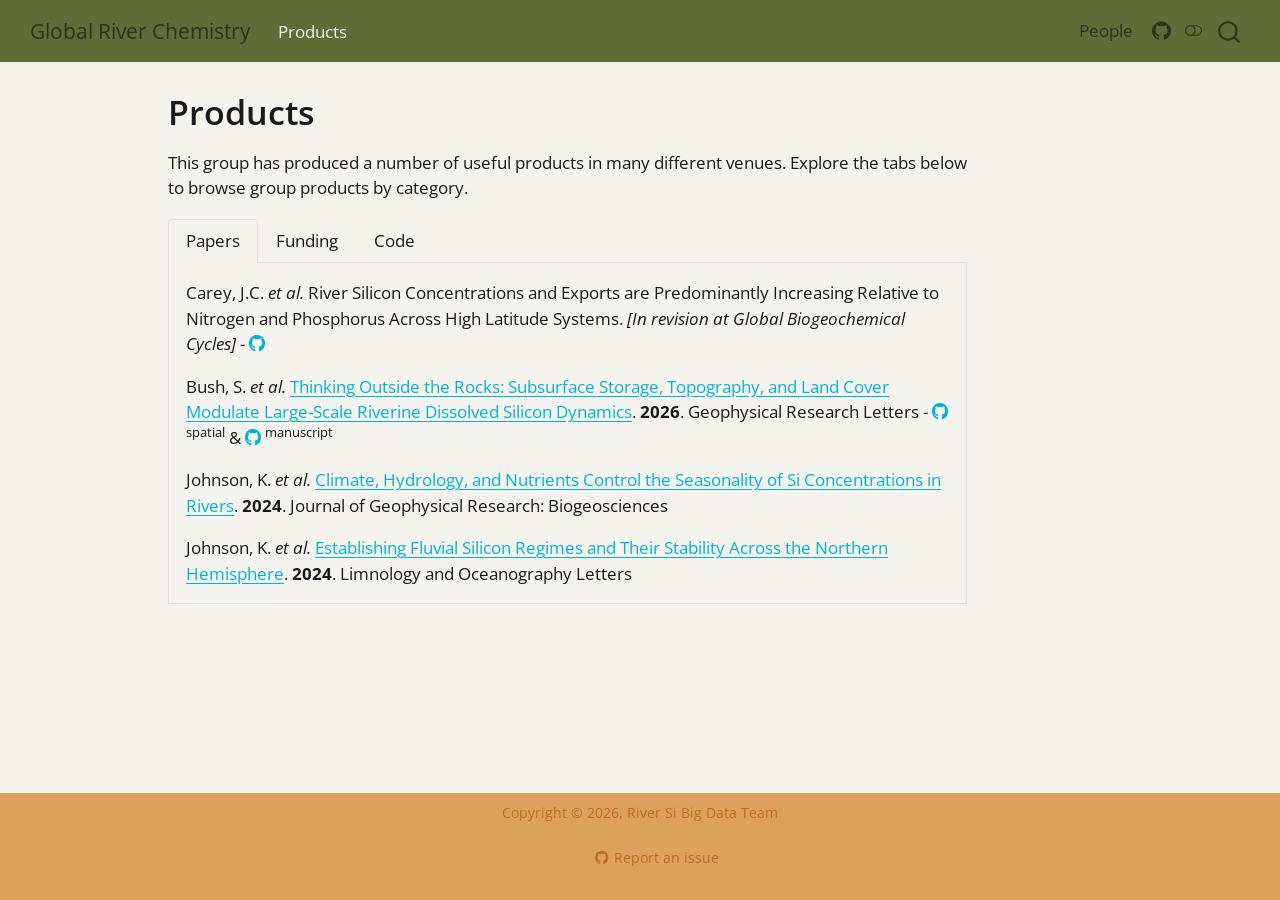
<file: products.html>
<!DOCTYPE html>
<html xmlns="http://www.w3.org/1999/xhtml" lang="en" xml:lang="en"><head>

<meta charset="utf-8">
<meta name="generator" content="quarto-1.9.37">

<meta name="viewport" content="width=device-width, initial-scale=1.0, user-scalable=yes">


<title>Products – Global River Chemistry</title>
<style>
/* Default styles provided by pandoc.
** See https://pandoc.org/MANUAL.html#variables-for-html for config info.
*/
code{white-space: pre-wrap;}
span.smallcaps{font-variant: small-caps;}
div.columns{display: flex; gap: min(4vw, 1.5em);}
div.column{flex: auto; overflow-x: auto;}
div.hanging-indent{margin-left: 1.5em; text-indent: -1.5em;}
ul.task-list{list-style: none;}
ul.task-list li input[type="checkbox"] {
  width: 0.8em;
  margin: 0 0.8em 0.2em -1em; /* quarto-specific, see https://github.com/quarto-dev/quarto-cli/issues/4556 */ 
  vertical-align: middle;
}
</style>


<script src="site_libs/quarto-nav/quarto-nav.js"></script>
<script src="site_libs/quarto-nav/headroom.min.js"></script>
<script src="site_libs/clipboard/clipboard.min.js"></script>
<script src="site_libs/quarto-search/autocomplete.umd.js"></script>
<script src="site_libs/quarto-search/fuse.min.js"></script>
<script src="site_libs/quarto-search/quarto-search.js"></script>
<meta name="quarto:offset" content="./">
<script src="site_libs/quarto-html/quarto.js" type="module"></script>
<script src="site_libs/quarto-html/tabsets/tabsets.js" type="module"></script>
<script src="site_libs/quarto-html/popper.min.js"></script>
<script src="site_libs/quarto-html/tippy.umd.min.js"></script>
<script src="site_libs/quarto-html/anchor.min.js"></script>
<link href="site_libs/quarto-html/tippy.css" rel="stylesheet">
<link href="site_libs/quarto-html/quarto-syntax-highlighting-7f8f88aac4f3542376d5c11b86a4c14d.css" rel="stylesheet" class="quarto-color-scheme" id="quarto-text-highlighting-styles">
<link href="site_libs/quarto-html/quarto-syntax-highlighting-dark-d0ae9245876894da5ac7e18953ecc5cc.css" rel="stylesheet" class="quarto-color-scheme quarto-color-alternate" id="quarto-text-highlighting-styles">
<link href="site_libs/quarto-html/quarto-syntax-highlighting-7f8f88aac4f3542376d5c11b86a4c14d.css" rel="stylesheet" class="quarto-color-scheme-extra" id="quarto-text-highlighting-styles">
<script src="site_libs/bootstrap/bootstrap.min.js"></script>
<link href="site_libs/bootstrap/bootstrap-icons.css" rel="stylesheet">
<link href="site_libs/bootstrap/bootstrap-85ab2c8f7de04b84a4ba5e53dad170e4.min.css" rel="stylesheet" append-hash="true" class="quarto-color-scheme" id="quarto-bootstrap" data-mode="light">
<link href="site_libs/bootstrap/bootstrap-dark-94af4f971fe142f5bb0c1eb411748166.min.css" rel="stylesheet" append-hash="true" class="quarto-color-scheme quarto-color-alternate" id="quarto-bootstrap" data-mode="dark">
<link href="site_libs/bootstrap/bootstrap-85ab2c8f7de04b84a4ba5e53dad170e4.min.css" rel="stylesheet" append-hash="true" class="quarto-color-scheme-extra" id="quarto-bootstrap" data-mode="light">
<link href="site_libs/quarto-contrib/fontawesome6-6.7.2/all.min.css" rel="stylesheet">
<link href="site_libs/quarto-contrib/fontawesome6-6.7.2/latex-fontsize.css" rel="stylesheet">
<script id="quarto-search-options" type="application/json">{
  "location": "navbar",
  "copy-button": false,
  "collapse-after": 3,
  "panel-placement": "end",
  "type": "overlay",
  "limit": 50,
  "keyboard-shortcut": [
    "f",
    "/",
    "s"
  ],
  "show-item-context": false,
  "language": {
    "search-no-results-text": "No results",
    "search-matching-documents-text": "matching documents",
    "search-copy-link-title": "Copy link to search",
    "search-hide-matches-text": "Hide additional matches",
    "search-more-match-text": "more match in this document",
    "search-more-matches-text": "more matches in this document",
    "search-clear-button-title": "Clear",
    "search-text-placeholder": "",
    "search-detached-cancel-button-title": "Cancel",
    "search-submit-button-title": "Submit",
    "search-label": "Search"
  }
}</script>


</head>

<body class="nav-fixed quarto-light"><script id="quarto-html-before-body" type="application/javascript">
    const toggleBodyColorMode = (bsSheetEl) => {
      const mode = bsSheetEl.getAttribute("data-mode");
      const bodyEl = window.document.querySelector("body");
      if (mode === "dark") {
        bodyEl.classList.add("quarto-dark");
        bodyEl.classList.remove("quarto-light");
      } else {
        bodyEl.classList.add("quarto-light");
        bodyEl.classList.remove("quarto-dark");
      }
    }
    const toggleBodyColorPrimary = () => {
      const bsSheetEl = window.document.querySelector("link#quarto-bootstrap:not([rel=disabled-stylesheet])");
      if (bsSheetEl) {
        toggleBodyColorMode(bsSheetEl);
      }
    }
    const setColorSchemeToggle = (alternate) => {
      const toggles = window.document.querySelectorAll('.quarto-color-scheme-toggle');
      for (let i=0; i < toggles.length; i++) {
        const toggle = toggles[i];
        if (toggle) {
          if (alternate) {
            toggle.classList.add("alternate");
          } else {
            toggle.classList.remove("alternate");
          }
        }
      }
    };
    const toggleColorMode = (alternate) => {
      // Switch the stylesheets
      const primaryStylesheets = window.document.querySelectorAll('link.quarto-color-scheme:not(.quarto-color-alternate)');
      const alternateStylesheets = window.document.querySelectorAll('link.quarto-color-scheme.quarto-color-alternate');
      manageTransitions('#quarto-margin-sidebar .nav-link', false);
      if (alternate) {
        // note: dark is layered on light, we don't disable primary!
        enableStylesheet(alternateStylesheets);
        for (const sheetNode of alternateStylesheets) {
          if (sheetNode.id === "quarto-bootstrap") {
            toggleBodyColorMode(sheetNode);
          }
        }
      } else {
        disableStylesheet(alternateStylesheets);
        enableStylesheet(primaryStylesheets)
        toggleBodyColorPrimary();
      }
      manageTransitions('#quarto-margin-sidebar .nav-link', true);
      // Switch the toggles
      setColorSchemeToggle(alternate)
      // Hack to workaround the fact that safari doesn't
      // properly recolor the scrollbar when toggling (#1455)
      if (navigator.userAgent.indexOf('Safari') > 0 && navigator.userAgent.indexOf('Chrome') == -1) {
        manageTransitions("body", false);
        window.scrollTo(0, 1);
        setTimeout(() => {
          window.scrollTo(0, 0);
          manageTransitions("body", true);
        }, 40);
      }
    }
    const disableStylesheet = (stylesheets) => {
      for (let i=0; i < stylesheets.length; i++) {
        const stylesheet = stylesheets[i];
        stylesheet.rel = 'disabled-stylesheet';
      }
    }
    const enableStylesheet = (stylesheets) => {
      for (let i=0; i < stylesheets.length; i++) {
        const stylesheet = stylesheets[i];
        if(stylesheet.rel !== 'stylesheet') { // for Chrome, which will still FOUC without this check
          stylesheet.rel = 'stylesheet';
        }
      }
    }
    const manageTransitions = (selector, allowTransitions) => {
      const els = window.document.querySelectorAll(selector);
      for (let i=0; i < els.length; i++) {
        const el = els[i];
        if (allowTransitions) {
          el.classList.remove('notransition');
        } else {
          el.classList.add('notransition');
        }
      }
    }
    const isFileUrl = () => {
      return window.location.protocol === 'file:';
    }
    const hasAlternateSentinel = () => {
      let styleSentinel = getColorSchemeSentinel();
      if (styleSentinel !== null) {
        return styleSentinel === "alternate";
      } else {
        return false;
      }
    }
    const setStyleSentinel = (alternate) => {
      const value = alternate ? "alternate" : "default";
      if (!isFileUrl()) {
        window.localStorage.setItem("quarto-color-scheme", value);
      } else {
        localAlternateSentinel = value;
      }
    }
    const getColorSchemeSentinel = () => {
      if (!isFileUrl()) {
        const storageValue = window.localStorage.getItem("quarto-color-scheme");
        return storageValue != null ? storageValue : localAlternateSentinel;
      } else {
        return localAlternateSentinel;
      }
    }
    const toggleGiscusIfUsed = (isAlternate, darkModeDefault) => {
      const baseTheme = document.querySelector('#giscus-base-theme')?.value ?? 'light';
      const alternateTheme = document.querySelector('#giscus-alt-theme')?.value ?? 'dark';
      let newTheme = '';
      if(authorPrefersDark) {
        newTheme = isAlternate ? baseTheme : alternateTheme;
      } else {
        newTheme = isAlternate ? alternateTheme : baseTheme;
      }
      const changeGiscusTheme = () => {
        // From: https://github.com/giscus/giscus/issues/336
        const sendMessage = (message) => {
          const iframe = document.querySelector('iframe.giscus-frame');
          if (!iframe) return;
          iframe.contentWindow.postMessage({ giscus: message }, 'https://giscus.app');
        }
        sendMessage({
          setConfig: {
            theme: newTheme
          }
        });
      }
      const isGiscussLoaded = window.document.querySelector('iframe.giscus-frame') !== null;
      if (isGiscussLoaded) {
        changeGiscusTheme();
      }
    };
    const authorPrefersDark = false;
    const darkModeDefault = authorPrefersDark;
      document.querySelector('link#quarto-text-highlighting-styles.quarto-color-scheme-extra').rel = 'disabled-stylesheet';
      document.querySelector('link#quarto-bootstrap.quarto-color-scheme-extra').rel = 'disabled-stylesheet';
    let localAlternateSentinel = darkModeDefault ? 'alternate' : 'default';
    // Dark / light mode switch
    window.quartoToggleColorScheme = () => {
      // Read the current dark / light value
      let toAlternate = !hasAlternateSentinel();
      toggleColorMode(toAlternate);
      setStyleSentinel(toAlternate);
      toggleGiscusIfUsed(toAlternate, darkModeDefault);
      window.dispatchEvent(new Event('resize'));
    };
    // Switch to dark mode if need be
    if (hasAlternateSentinel()) {
      toggleColorMode(true);
    } else {
      toggleColorMode(false);
    }
  </script>

<div id="quarto-search-results"></div>
  <header id="quarto-header" class="headroom fixed-top">
    <nav class="navbar navbar-expand-lg " data-bs-theme="dark">
      <div class="navbar-container container-fluid">
      <div class="navbar-brand-container mx-auto">
    <a class="navbar-brand" href="./index.html">
    <span class="navbar-title">Global River Chemistry</span>
    </a>
  </div>
            <div id="quarto-search" class="" title="Search"></div>
          <button class="navbar-toggler" type="button" data-bs-toggle="collapse" data-bs-target="#navbarCollapse" aria-controls="navbarCollapse" role="menu" aria-expanded="false" aria-label="Toggle navigation" onclick="if (window.quartoToggleHeadroom) { window.quartoToggleHeadroom(); }">
  <span class="navbar-toggler-icon"></span>
</button>
          <div class="collapse navbar-collapse" id="navbarCollapse">
            <ul class="navbar-nav navbar-nav-scroll me-auto">
  <li class="nav-item">
    <a class="nav-link active" href="./products.html" aria-current="page"> 
<span class="menu-text">Products</span></a>
  </li>  
</ul>
            <ul class="navbar-nav navbar-nav-scroll ms-auto">
  <li class="nav-item">
    <a class="nav-link" href="./people.html"> 
<span class="menu-text">People</span></a>
  </li>  
  <li class="nav-item compact">
    <a class="nav-link" href="https://github.com/global-river-chem/global-river-chem.github.io"> <i class="bi bi-github" role="img">
</i> 
<span class="menu-text"></span></a>
  </li>  
</ul>
          </div> <!-- /navcollapse -->
            <div class="quarto-navbar-tools">
  <a href="" class="quarto-color-scheme-toggle quarto-navigation-tool  px-1" onclick="window.quartoToggleColorScheme(); return false;" title="Toggle dark mode"><i class="bi"></i></a>
</div>
      </div> <!-- /container-fluid -->
    </nav>
</header>
<!-- content -->
<div id="quarto-content" class="quarto-container page-columns page-rows-contents page-layout-article page-navbar">
<!-- sidebar -->
<!-- margin-sidebar -->
    <div id="quarto-margin-sidebar" class="sidebar margin-sidebar zindex-bottom">
        
    </div>
<!-- main -->
<main class="content" id="quarto-document-content">


<header id="title-block-header" class="quarto-title-block default">
<div class="quarto-title">
<h1 class="title">Products</h1>
</div>



<div class="quarto-title-meta">

    
  
    
  </div>
  


</header>


<p>This group has produced a number of useful products in many different venues. Explore the tabs below to browse group products by category.</p>
<div class="tabset-margin-container"></div><div class="panel-tabset">
<ul class="nav nav-tabs" role="tablist"><li class="nav-item" role="presentation"><a class="nav-link active" id="tabset-1-1-tab" data-bs-toggle="tab" data-bs-target="#tabset-1-1" role="tab" aria-controls="tabset-1-1" aria-selected="true" href="">Papers</a></li><li class="nav-item" role="presentation"><a class="nav-link" id="tabset-1-2-tab" data-bs-toggle="tab" data-bs-target="#tabset-1-2" role="tab" aria-controls="tabset-1-2" aria-selected="false" href="">Funding</a></li><li class="nav-item" role="presentation"><a class="nav-link" id="tabset-1-3-tab" data-bs-toggle="tab" data-bs-target="#tabset-1-3" role="tab" aria-controls="tabset-1-3" aria-selected="false" href="">Code</a></li></ul>
<div class="tab-content">
<div id="tabset-1-1" class="tab-pane active" role="tabpanel" aria-labelledby="tabset-1-1-tab">
<p>Carey, J.C. <em>et al.</em> River Silicon Concentrations and Exports are Predominantly Increasing Relative to Nitrogen and Phosphorus Across High Latitude Systems. <em>[In revision at Global Biogeochemical Cycles]</em> - <a href="https://github.com/njlyon0/lter_silica-high-latitude"><i class="fa-brands fa-github" aria-label="github"></i></a></p>
<p>Bush, S. <em>et al.</em> <a href="https://agupubs.onlinelibrary.wiley.com/doi/10.1029/2025GL118853">Thinking Outside the Rocks: Subsurface Storage, Topography, and Land Cover Modulate Large-Scale Riverine Dissolved Silicon Dynamics</a>. <strong>2026</strong>. Geophysical Research Letters - <a href="https://github.com/lter/lterwg-silica-spatial"><i class="fa-brands fa-github" aria-label="github"></i></a> <sup>spatial</sup> &amp; <a href="https://github.com/sidneyabush/silica-spatial-controls-grl"><i class="fa-brands fa-github" aria-label="github"></i></a> <sup>manuscript</sup></p>
<p>Johnson, K. <em>et al.</em> <a href="https://agupubs.onlinelibrary.wiley.com/doi/10.1029/2024JG008141">Climate, Hydrology, and Nutrients Control the Seasonality of Si Concentrations in Rivers</a>. <strong>2024</strong>. Journal of Geophysical Research: Biogeosciences</p>
<p>Johnson, K. <em>et al.</em> <a href="https://aslopubs.onlinelibrary.wiley.com/doi/10.1002/lol2.10372">Establishing Fluvial Silicon Regimes and Their Stability Across the Northern Hemisphere</a>. <strong>2024</strong>. Limnology and Oceanography Letters</p>
</div>
<div id="tabset-1-2" class="tab-pane" role="tabpanel" aria-labelledby="tabset-1-2-tab">
<ul>
<li>LTER / NCEAS</li>
<li>Powell Ctr.</li>
</ul>
</div>
<div id="tabset-1-3" class="tab-pane" role="tabpanel" aria-labelledby="tabset-1-3-tab">
<p>As with any group that’s been working together for awhile, we’ve produced <em>a lot</em> of code to standardize, quality control, analyze, and graph the data presented in other products. The vast majority of our code lives in GitHub though some of it essentially exists for archival purposes (<i class="fa-solid fa-box-archive" aria-label="box-archive"></i>) while other repositories are actively maintained (<i class="fa-solid fa-hammer" aria-label="hammer"></i>).</p>
<ul>
<li><i class="fa-solid fa-star" aria-label="star"></i> <a href="https://github.com/global-river-chem">github.com/global-river-chem</a>
<ul>
<li>GitHub Organization created in 2026 to be the primary home of all work from then on</li>
</ul></li>
<li><i class="fa-solid fa-hammer" aria-label="hammer"></i> <a href="https://github.com/lsethna/NCEAS_SiSyn_CQ">lsethna / NCEAS_SiSyn_CQ</a></li>
<li><i class="fa-solid fa-hammer" aria-label="hammer"></i> <a href="https://github.com/njlyon0/lter_silica-high-latitude">njlyon0 / lter_silica-high-latitude</a></li>
<li><i class="fa-solid fa-box-archive" aria-label="box-archive"></i> <a href="https://github.com/lter/lterwg-silica-data">lter / lterwg-silica-data</a></li>
<li><i class="fa-solid fa-box-archive" aria-label="box-archive"></i> <a href="https://github.com/lter/lterwg-silica-spatial">lter / lterwg-silica-spatial</a></li>
<li><i class="fa-solid fa-box-archive" aria-label="box-archive"></i> <a href="https://github.com/SwampThingPaul/SiSyn">SwampThingPaul / SiSyn</a></li>
</ul>
</div>
</div>
</div>



</main> <!-- /main -->
<script id="quarto-html-after-body" type="application/javascript">
  window.document.addEventListener("DOMContentLoaded", function (event) {
    // Ensure there is a toggle, if there isn't float one in the top right
    if (window.document.querySelector('.quarto-color-scheme-toggle') === null) {
      const a = window.document.createElement('a');
      a.classList.add('top-right');
      a.classList.add('quarto-color-scheme-toggle');
      a.href = "";
      a.onclick = function() { try { window.quartoToggleColorScheme(); } catch {} return false; };
      const i = window.document.createElement("i");
      i.classList.add('bi');
      a.appendChild(i);
      window.document.body.appendChild(a);
    }
    setColorSchemeToggle(hasAlternateSentinel())
    const icon = "";
    const anchorJS = new window.AnchorJS();
    anchorJS.options = {
      placement: 'right',
      icon: icon
    };
    anchorJS.add('.anchored');
    const isCodeAnnotation = (el) => {
      for (const clz of el.classList) {
        if (clz.startsWith('code-annotation-')) {                     
          return true;
        }
      }
      return false;
    }
    const onCopySuccess = function(e) {
      // button target
      const button = e.trigger;
      // don't keep focus
      button.blur();
      // flash "checked"
      button.classList.add('code-copy-button-checked');
      var currentTitle = button.getAttribute("title");
      button.setAttribute("title", "Copied!");
      let tooltip;
      if (window.bootstrap) {
        button.setAttribute("data-bs-toggle", "tooltip");
        button.setAttribute("data-bs-placement", "left");
        button.setAttribute("data-bs-title", "Copied!");
        tooltip = new bootstrap.Tooltip(button, 
          { trigger: "manual", 
            customClass: "code-copy-button-tooltip",
            offset: [0, -8]});
        tooltip.show();    
      }
      setTimeout(function() {
        if (tooltip) {
          tooltip.hide();
          button.removeAttribute("data-bs-title");
          button.removeAttribute("data-bs-toggle");
          button.removeAttribute("data-bs-placement");
        }
        button.setAttribute("title", currentTitle);
        button.classList.remove('code-copy-button-checked');
      }, 1000);
      // clear code selection
      e.clearSelection();
    }
    const getTextToCopy = function(trigger) {
      const outerScaffold = trigger.parentElement.cloneNode(true);
      const codeEl = outerScaffold.querySelector('code');
      for (const childEl of codeEl.children) {
        if (isCodeAnnotation(childEl)) {
          childEl.remove();
        }
      }
      return codeEl.innerText;
    }
    const clipboard = new window.ClipboardJS('.code-copy-button:not([data-in-quarto-modal])', {
      text: getTextToCopy
    });
    clipboard.on('success', onCopySuccess);
    if (window.document.getElementById('quarto-embedded-source-code-modal')) {
      const clipboardModal = new window.ClipboardJS('.code-copy-button[data-in-quarto-modal]', {
        text: getTextToCopy,
        container: window.document.getElementById('quarto-embedded-source-code-modal')
      });
      clipboardModal.on('success', onCopySuccess);
    }
      var localhostRegex = new RegExp(/^(?:http|https):\/\/localhost\:?[0-9]*\//);
      var mailtoRegex = new RegExp(/^mailto:/);
        var filterRegex = new RegExp("https:\/\/global-river-chem\.github\.io\/");
      var isInternal = (href) => {
          return filterRegex.test(href) || localhostRegex.test(href) || mailtoRegex.test(href);
      }
      // Inspect non-navigation links and adorn them if external
     var links = window.document.querySelectorAll('a[href]:not(.nav-link):not(.navbar-brand):not(.toc-action):not(.sidebar-link):not(.sidebar-item-toggle):not(.pagination-link):not(.no-external):not([aria-hidden]):not(.dropdown-item):not(.quarto-navigation-tool):not(.about-link)');
      for (var i=0; i<links.length; i++) {
        const link = links[i];
        if (!isInternal(link.href)) {
          // undo the damage that might have been done by quarto-nav.js in the case of
          // links that we want to consider external
          if (link.dataset.originalHref !== undefined) {
            link.href = link.dataset.originalHref;
          }
            // target, if specified
            link.setAttribute("target", "_blank");
            if (link.getAttribute("rel") === null) {
              link.setAttribute("rel", "noopener");
            }
        }
      }
    function tippyHover(el, contentFn, onTriggerFn, onUntriggerFn) {
      const config = {
        allowHTML: true,
        maxWidth: 500,
        delay: 100,
        arrow: false,
        appendTo: function(el) {
            return el.parentElement;
        },
        interactive: true,
        interactiveBorder: 10,
        theme: 'quarto',
        placement: 'bottom-start',
      };
      if (contentFn) {
        config.content = contentFn;
      }
      if (onTriggerFn) {
        config.onTrigger = onTriggerFn;
      }
      if (onUntriggerFn) {
        config.onUntrigger = onUntriggerFn;
      }
      window.tippy(el, config); 
    }
    const noterefs = window.document.querySelectorAll('a[role="doc-noteref"]');
    for (var i=0; i<noterefs.length; i++) {
      const ref = noterefs[i];
      tippyHover(ref, function() {
        // use id or data attribute instead here
        let href = ref.getAttribute('data-footnote-href') || ref.getAttribute('href');
        try { href = new URL(href).hash; } catch {}
        const id = href.replace(/^#\/?/, "");
        const note = window.document.getElementById(id);
        if (note) {
          return note.innerHTML;
        } else {
          return "";
        }
      });
    }
    const xrefs = window.document.querySelectorAll('a.quarto-xref');
    const processXRef = (id, note) => {
      // Strip column container classes
      const stripColumnClz = (el) => {
        el.classList.remove("page-full", "page-columns");
        if (el.children) {
          for (const child of el.children) {
            stripColumnClz(child);
          }
        }
      }
      stripColumnClz(note)
      if (id === null || id.startsWith('sec-')) {
        // Special case sections, only their first couple elements
        const container = document.createElement("div");
        if (note.children && note.children.length > 2) {
          container.appendChild(note.children[0].cloneNode(true));
          for (let i = 1; i < note.children.length; i++) {
            const child = note.children[i];
            if (child.tagName === "P" && child.innerText === "") {
              continue;
            } else {
              container.appendChild(child.cloneNode(true));
              break;
            }
          }
          if (window.Quarto?.typesetMath) {
            window.Quarto.typesetMath(container);
          }
          return container.innerHTML
        } else {
          if (window.Quarto?.typesetMath) {
            window.Quarto.typesetMath(note);
          }
          return note.innerHTML;
        }
      } else {
        // Remove any anchor links if they are present
        const anchorLink = note.querySelector('a.anchorjs-link');
        if (anchorLink) {
          anchorLink.remove();
        }
        if (window.Quarto?.typesetMath) {
          window.Quarto.typesetMath(note);
        }
        if (note.classList.contains("callout")) {
          return note.outerHTML;
        } else {
          return note.innerHTML;
        }
      }
    }
    for (var i=0; i<xrefs.length; i++) {
      const xref = xrefs[i];
      tippyHover(xref, undefined, function(instance) {
        instance.disable();
        let url = xref.getAttribute('href');
        let hash = undefined; 
        if (url.startsWith('#')) {
          hash = url;
        } else {
          try { hash = new URL(url).hash; } catch {}
        }
        if (hash) {
          const id = hash.replace(/^#\/?/, "");
          const note = window.document.getElementById(id);
          if (note !== null) {
            try {
              const html = processXRef(id, note.cloneNode(true));
              instance.setContent(html);
            } finally {
              instance.enable();
              instance.show();
            }
          } else {
            // See if we can fetch this
            fetch(url.split('#')[0])
            .then(res => res.text())
            .then(html => {
              const parser = new DOMParser();
              const htmlDoc = parser.parseFromString(html, "text/html");
              const note = htmlDoc.getElementById(id);
              if (note !== null) {
                const html = processXRef(id, note);
                instance.setContent(html);
              } 
            }).finally(() => {
              instance.enable();
              instance.show();
            });
          }
        } else {
          // See if we can fetch a full url (with no hash to target)
          // This is a special case and we should probably do some content thinning / targeting
          fetch(url)
          .then(res => res.text())
          .then(html => {
            const parser = new DOMParser();
            const htmlDoc = parser.parseFromString(html, "text/html");
            const note = htmlDoc.querySelector('main.content');
            if (note !== null) {
              // This should only happen for chapter cross references
              // (since there is no id in the URL)
              // remove the first header
              if (note.children.length > 0 && note.children[0].tagName === "HEADER") {
                note.children[0].remove();
              }
              const html = processXRef(null, note);
              instance.setContent(html);
            } 
          }).finally(() => {
            instance.enable();
            instance.show();
          });
        }
      }, function(instance) {
      });
    }
        let selectedAnnoteEl;
        const selectorForAnnotation = ( cell, annotation) => {
          let cellAttr = 'data-code-cell="' + cell + '"';
          let lineAttr = 'data-code-annotation="' +  annotation + '"';
          const selector = 'span[' + cellAttr + '][' + lineAttr + ']';
          return selector;
        }
        const selectCodeLines = (annoteEl) => {
          const doc = window.document;
          const targetCell = annoteEl.getAttribute("data-target-cell");
          const targetAnnotation = annoteEl.getAttribute("data-target-annotation");
          const annoteSpan = window.document.querySelector(selectorForAnnotation(targetCell, targetAnnotation));
          const lines = annoteSpan.getAttribute("data-code-lines").split(",");
          const lineIds = lines.map((line) => {
            return targetCell + "-" + line;
          })
          let top = null;
          let height = null;
          let parent = null;
          if (lineIds.length > 0) {
              //compute the position of the single el (top and bottom and make a div)
              const el = window.document.getElementById(lineIds[0]);
              top = el.offsetTop;
              height = el.offsetHeight;
              parent = el.parentElement.parentElement;
            if (lineIds.length > 1) {
              const lastEl = window.document.getElementById(lineIds[lineIds.length - 1]);
              const bottom = lastEl.offsetTop + lastEl.offsetHeight;
              height = bottom - top;
            }
            if (top !== null && height !== null && parent !== null) {
              // cook up a div (if necessary) and position it 
              let div = window.document.getElementById("code-annotation-line-highlight");
              if (div === null) {
                div = window.document.createElement("div");
                div.setAttribute("id", "code-annotation-line-highlight");
                div.style.position = 'absolute';
                parent.appendChild(div);
              }
              div.style.top = top - 2 + "px";
              div.style.height = height + 4 + "px";
              div.style.left = 0;
              let gutterDiv = window.document.getElementById("code-annotation-line-highlight-gutter");
              if (gutterDiv === null) {
                gutterDiv = window.document.createElement("div");
                gutterDiv.setAttribute("id", "code-annotation-line-highlight-gutter");
                gutterDiv.style.position = 'absolute';
                const codeCell = window.document.getElementById(targetCell);
                const gutter = codeCell.querySelector('.code-annotation-gutter');
                gutter.appendChild(gutterDiv);
              }
              gutterDiv.style.top = top - 2 + "px";
              gutterDiv.style.height = height + 4 + "px";
            }
            selectedAnnoteEl = annoteEl;
          }
        };
        const unselectCodeLines = () => {
          const elementsIds = ["code-annotation-line-highlight", "code-annotation-line-highlight-gutter"];
          elementsIds.forEach((elId) => {
            const div = window.document.getElementById(elId);
            if (div) {
              div.remove();
            }
          });
          selectedAnnoteEl = undefined;
        };
          // Handle positioning of the toggle
      window.addEventListener(
        "resize",
        throttle(() => {
          elRect = undefined;
          if (selectedAnnoteEl) {
            selectCodeLines(selectedAnnoteEl);
          }
        }, 10)
      );
      function throttle(fn, ms) {
      let throttle = false;
      let timer;
        return (...args) => {
          if(!throttle) { // first call gets through
              fn.apply(this, args);
              throttle = true;
          } else { // all the others get throttled
              if(timer) clearTimeout(timer); // cancel #2
              timer = setTimeout(() => {
                fn.apply(this, args);
                timer = throttle = false;
              }, ms);
          }
        };
      }
        // Attach click handler to the DT
        const annoteDls = window.document.querySelectorAll('dt[data-target-cell]');
        for (const annoteDlNode of annoteDls) {
          annoteDlNode.addEventListener('click', (event) => {
            const clickedEl = event.target;
            if (clickedEl !== selectedAnnoteEl) {
              unselectCodeLines();
              const activeEl = window.document.querySelector('dt[data-target-cell].code-annotation-active');
              if (activeEl) {
                activeEl.classList.remove('code-annotation-active');
              }
              selectCodeLines(clickedEl);
              clickedEl.classList.add('code-annotation-active');
            } else {
              // Unselect the line
              unselectCodeLines();
              clickedEl.classList.remove('code-annotation-active');
            }
          });
        }
    const findCites = (el) => {
      const parentEl = el.parentElement;
      if (parentEl) {
        const cites = parentEl.dataset.cites;
        if (cites) {
          return {
            el,
            cites: cites.split(' ')
          };
        } else {
          return findCites(el.parentElement)
        }
      } else {
        return undefined;
      }
    };
    var bibliorefs = window.document.querySelectorAll('a[role="doc-biblioref"]');
    for (var i=0; i<bibliorefs.length; i++) {
      const ref = bibliorefs[i];
      const citeInfo = findCites(ref);
      if (citeInfo) {
        tippyHover(citeInfo.el, function() {
          var popup = window.document.createElement('div');
          citeInfo.cites.forEach(function(cite) {
            var citeDiv = window.document.createElement('div');
            citeDiv.classList.add('hanging-indent');
            citeDiv.classList.add('csl-entry');
            var biblioDiv = window.document.getElementById('ref-' + cite);
            if (biblioDiv) {
              citeDiv.innerHTML = biblioDiv.innerHTML;
            }
            popup.appendChild(citeDiv);
          });
          return popup.innerHTML;
        });
      }
    }
  });
  </script>
</div> <!-- /content -->
<footer class="footer">
  <div class="nav-footer">
    <div class="nav-footer-left">
      &nbsp;
    </div>   
    <div class="nav-footer-center">
<p>Copyright © 2026, River Si Big Data Team</p>
<div class="toc-actions"><ul><li><a href="https://github.com/global-river-chem/global-river-chem.github.io/issues/new" class="toc-action"><i class="bi bi-github"></i>Report an issue</a></li></ul></div></div>
    <div class="nav-footer-right">
      &nbsp;
    </div>
  </div>
</footer>




</body></html>
</file>
<file: site_libs/quarto-html/tippy.css>
.tippy-box[data-animation=fade][data-state=hidden]{opacity:0}[data-tippy-root]{max-width:calc(100vw - 10px)}.tippy-box{position:relative;background-color:#333;color:#fff;border-radius:4px;font-size:14px;line-height:1.4;white-space:normal;outline:0;transition-property:transform,visibility,opacity}.tippy-box[data-placement^=top]>.tippy-arrow{bottom:0}.tippy-box[data-placement^=top]>.tippy-arrow:before{bottom:-7px;left:0;border-width:8px 8px 0;border-top-color:initial;transform-origin:center top}.tippy-box[data-placement^=bottom]>.tippy-arrow{top:0}.tippy-box[data-placement^=bottom]>.tippy-arrow:before{top:-7px;left:0;border-width:0 8px 8px;border-bottom-color:initial;transform-origin:center bottom}.tippy-box[data-placement^=left]>.tippy-arrow{right:0}.tippy-box[data-placement^=left]>.tippy-arrow:before{border-width:8px 0 8px 8px;border-left-color:initial;right:-7px;transform-origin:center left}.tippy-box[data-placement^=right]>.tippy-arrow{left:0}.tippy-box[data-placement^=right]>.tippy-arrow:before{left:-7px;border-width:8px 8px 8px 0;border-right-color:initial;transform-origin:center right}.tippy-box[data-inertia][data-state=visible]{transition-timing-function:cubic-bezier(.54,1.5,.38,1.11)}.tippy-arrow{width:16px;height:16px;color:#333}.tippy-arrow:before{content:"";position:absolute;border-color:transparent;border-style:solid}.tippy-content{position:relative;padding:5px 9px;z-index:1}
</file>
<file: site_libs/quarto-html/quarto-syntax-highlighting-7f8f88aac4f3542376d5c11b86a4c14d.css>
/* quarto syntax highlight colors */
:root {
  --quarto-hl-ot-color: #003B4F;
  --quarto-hl-at-color: #657422;
  --quarto-hl-ss-color: #20794D;
  --quarto-hl-an-color: #5E5E5E;
  --quarto-hl-fu-color: #4758AB;
  --quarto-hl-st-color: #20794D;
  --quarto-hl-cf-color: #003B4F;
  --quarto-hl-op-color: #5E5E5E;
  --quarto-hl-er-color: #AD0000;
  --quarto-hl-bn-color: #AD0000;
  --quarto-hl-al-color: #AD0000;
  --quarto-hl-va-color: #111111;
  --quarto-hl-bu-color: inherit;
  --quarto-hl-ex-color: inherit;
  --quarto-hl-pp-color: #AD0000;
  --quarto-hl-in-color: #5E5E5E;
  --quarto-hl-vs-color: #20794D;
  --quarto-hl-wa-color: #5E5E5E;
  --quarto-hl-do-color: #5E5E5E;
  --quarto-hl-im-color: #00769E;
  --quarto-hl-ch-color: #20794D;
  --quarto-hl-dt-color: #AD0000;
  --quarto-hl-fl-color: #AD0000;
  --quarto-hl-co-color: #5E5E5E;
  --quarto-hl-cv-color: #5E5E5E;
  --quarto-hl-cn-color: #8f5902;
  --quarto-hl-sc-color: #5E5E5E;
  --quarto-hl-dv-color: #AD0000;
  --quarto-hl-kw-color: #003B4F;
}

/* other quarto variables */
:root {
  --quarto-font-monospace: SFMono-Regular, Menlo, Monaco, Consolas, "Liberation Mono", "Courier New", monospace;
}

/* syntax highlight based on Pandoc's rules */
pre > code.sourceCode > span {
  color: #003B4F;
}

code.sourceCode > span {
  color: #003B4F;
}

div.sourceCode,
div.sourceCode pre.sourceCode {
  color: #003B4F;
}

/* Normal */
code span {
  color: #003B4F;
}

/* Alert */
code span.al {
  color: #AD0000;
  font-style: inherit;
}

/* Annotation */
code span.an {
  color: #5E5E5E;
  font-style: inherit;
}

/* Attribute */
code span.at {
  color: #657422;
  font-style: inherit;
}

/* BaseN */
code span.bn {
  color: #AD0000;
  font-style: inherit;
}

/* BuiltIn */
code span.bu {
  font-style: inherit;
}

/* ControlFlow */
code span.cf {
  color: #003B4F;
  font-weight: bold;
  font-style: inherit;
}

/* Char */
code span.ch {
  color: #20794D;
  font-style: inherit;
}

/* Constant */
code span.cn {
  color: #8f5902;
  font-style: inherit;
}

/* Comment */
code span.co {
  color: #5E5E5E;
  font-style: inherit;
}

/* CommentVar */
code span.cv {
  color: #5E5E5E;
  font-style: italic;
}

/* Documentation */
code span.do {
  color: #5E5E5E;
  font-style: italic;
}

/* DataType */
code span.dt {
  color: #AD0000;
  font-style: inherit;
}

/* DecVal */
code span.dv {
  color: #AD0000;
  font-style: inherit;
}

/* Error */
code span.er {
  color: #AD0000;
  font-style: inherit;
}

/* Extension */
code span.ex {
  font-style: inherit;
}

/* Float */
code span.fl {
  color: #AD0000;
  font-style: inherit;
}

/* Function */
code span.fu {
  color: #4758AB;
  font-style: inherit;
}

/* Import */
code span.im {
  color: #00769E;
  font-style: inherit;
}

/* Information */
code span.in {
  color: #5E5E5E;
  font-style: inherit;
}

/* Keyword */
code span.kw {
  color: #003B4F;
  font-weight: bold;
  font-style: inherit;
}

/* Operator */
code span.op {
  color: #5E5E5E;
  font-style: inherit;
}

/* Other */
code span.ot {
  color: #003B4F;
  font-style: inherit;
}

/* Preprocessor */
code span.pp {
  color: #AD0000;
  font-style: inherit;
}

/* SpecialChar */
code span.sc {
  color: #5E5E5E;
  font-style: inherit;
}

/* SpecialString */
code span.ss {
  color: #20794D;
  font-style: inherit;
}

/* String */
code span.st {
  color: #20794D;
  font-style: inherit;
}

/* Variable */
code span.va {
  color: #111111;
  font-style: inherit;
}

/* VerbatimString */
code span.vs {
  color: #20794D;
  font-style: inherit;
}

/* Warning */
code span.wa {
  color: #5E5E5E;
  font-style: italic;
}

.prevent-inlining {
  content: "</";
}

/*# sourceMappingURL=789ad8cd35626ba772517505b42a116e.css.map */
</file>
<file: site_libs/quarto-html/quarto-syntax-highlighting-dark-d0ae9245876894da5ac7e18953ecc5cc.css>
/* quarto syntax highlight colors */
:root {
  --quarto-hl-al-color: #f07178;
  --quarto-hl-an-color: #d4d0ab;
  --quarto-hl-at-color: #00e0e0;
  --quarto-hl-bn-color: #d4d0ab;
  --quarto-hl-bu-color: #abe338;
  --quarto-hl-ch-color: #abe338;
  --quarto-hl-co-color: #f8f8f2;
  --quarto-hl-cv-color: #ffd700;
  --quarto-hl-cn-color: #ffd700;
  --quarto-hl-cf-color: #ffa07a;
  --quarto-hl-dt-color: #ffa07a;
  --quarto-hl-dv-color: #d4d0ab;
  --quarto-hl-do-color: #f8f8f2;
  --quarto-hl-er-color: #f07178;
  --quarto-hl-ex-color: #00e0e0;
  --quarto-hl-fl-color: #d4d0ab;
  --quarto-hl-fu-color: #ffa07a;
  --quarto-hl-im-color: #abe338;
  --quarto-hl-in-color: #d4d0ab;
  --quarto-hl-kw-color: #ffa07a;
  --quarto-hl-op-color: #ffa07a;
  --quarto-hl-ot-color: #00e0e0;
  --quarto-hl-pp-color: #dcc6e0;
  --quarto-hl-re-color: #00e0e0;
  --quarto-hl-sc-color: #abe338;
  --quarto-hl-ss-color: #abe338;
  --quarto-hl-st-color: #abe338;
  --quarto-hl-va-color: #00e0e0;
  --quarto-hl-vs-color: #abe338;
  --quarto-hl-wa-color: #dcc6e0;
}

/* other quarto variables */
:root {
  --quarto-font-monospace: SFMono-Regular, Menlo, Monaco, Consolas, "Liberation Mono", "Courier New", monospace;
}

/* syntax highlight based on Pandoc's rules */
pre > code.sourceCode > span {
  color: #f8f8f2;
}

code.sourceCode > span {
  color: #f8f8f2;
}

div.sourceCode,
div.sourceCode pre.sourceCode {
  color: #f8f8f2;
}

/* Normal */
code span {
  color: #f8f8f2;
}

/* Alert */
code span.al {
  color: #f07178;
}

/* Annotation */
code span.an {
  color: #d4d0ab;
}

/* Attribute */
code span.at {
  color: #00e0e0;
}

/* BaseN */
code span.bn {
  color: #d4d0ab;
}

/* BuiltIn */
code span.bu {
  color: #abe338;
}

/* ControlFlow */
code span.cf {
  font-weight: bold;
  color: #ffa07a;
}

/* Char */
code span.ch {
  color: #abe338;
}

/* Constant */
code span.cn {
  color: #ffd700;
}

/* Comment */
code span.co {
  font-style: italic;
  color: #f8f8f2;
}

/* CommentVar */
code span.cv {
  color: #ffd700;
}

/* Documentation */
code span.do {
  color: #f8f8f2;
}

/* DataType */
code span.dt {
  color: #ffa07a;
}

/* DecVal */
code span.dv {
  color: #d4d0ab;
}

/* Error */
code span.er {
  color: #f07178;
  text-decoration: underline;
}

/* Extension */
code span.ex {
  font-weight: bold;
  color: #00e0e0;
}

/* Float */
code span.fl {
  color: #d4d0ab;
}

/* Function */
code span.fu {
  color: #ffa07a;
}

/* Import */
code span.im {
  color: #abe338;
}

/* Information */
code span.in {
  color: #d4d0ab;
}

/* Keyword */
code span.kw {
  font-weight: bold;
  color: #ffa07a;
}

/* Operator */
code span.op {
  color: #ffa07a;
}

/* Other */
code span.ot {
  color: #00e0e0;
}

/* Preprocessor */
code span.pp {
  color: #dcc6e0;
}

/* RegionMarker */
code span.re {
  background-color: #f8f8f2;
  color: #00e0e0;
}

/* SpecialChar */
code span.sc {
  color: #abe338;
}

/* SpecialString */
code span.ss {
  color: #abe338;
}

/* String */
code span.st {
  color: #abe338;
}

/* Variable */
code span.va {
  color: #00e0e0;
}

/* VerbatimString */
code span.vs {
  color: #abe338;
}

/* Warning */
code span.wa {
  color: #dcc6e0;
}

.prevent-inlining {
  content: "</";
}

/*# sourceMappingURL=e2dac9153eaf3c552d5043f9565d03d7.css.map */
</file>
<file: site_libs/quarto-contrib/fontawesome6-6.7.2/latex-fontsize.css>
.fa-tiny {
  font-size: 0.5em;
}
.fa-scriptsize {
  font-size: 0.7em;
}
.fa-footnotesize {
  font-size: 0.8em;
}
.fa-small {
  font-size: 0.9em;
}
.fa-normalsize {
  font-size: 1em;
}
.fa-large {
  font-size: 1.2em;
}
.fa-Large {
  font-size: 1.5em;
}
.fa-LARGE {
  font-size: 1.75em;
}
.fa-huge {
  font-size: 2em;
}
.fa-Huge {
  font-size: 2.5em;
}
</file>
